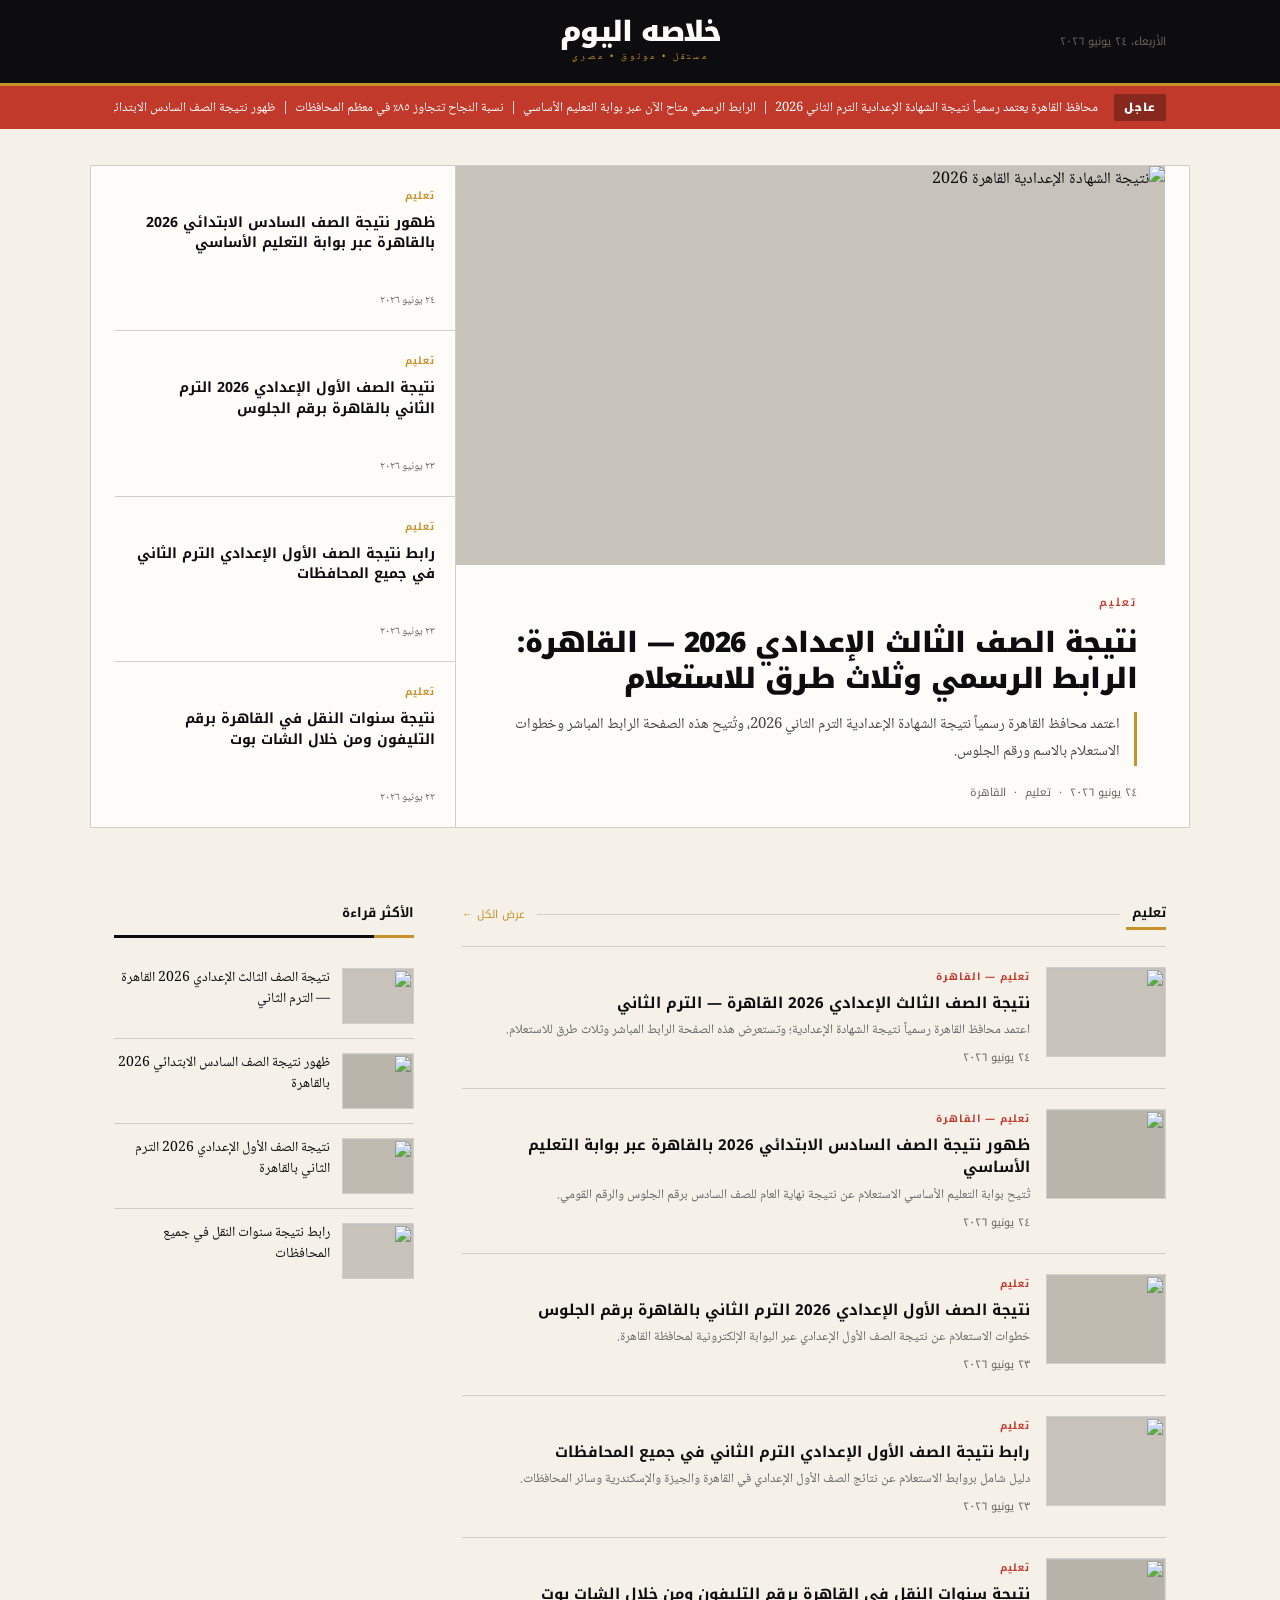
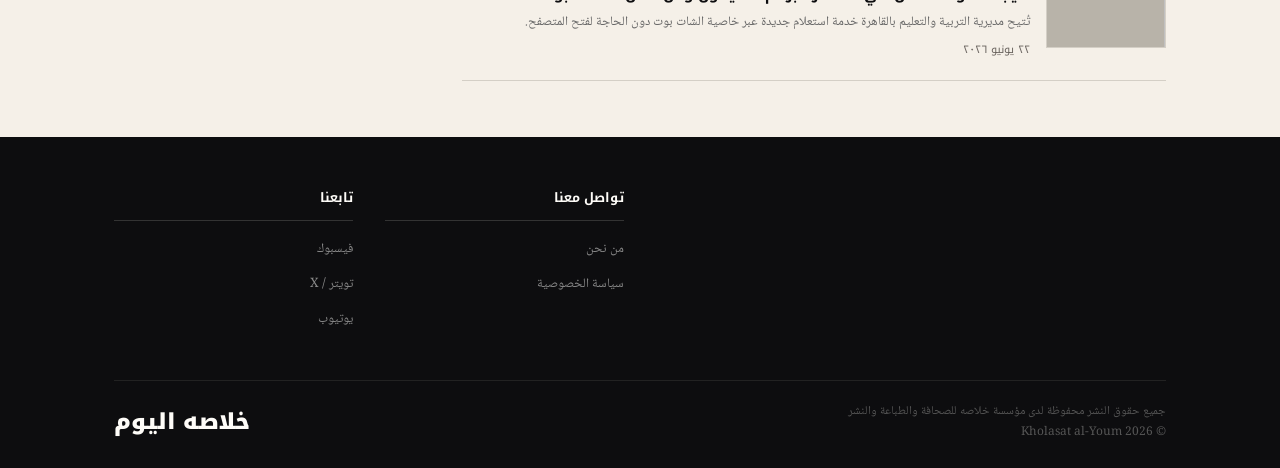
<file: index.html>
<!doctype html>
<html lang="ar" dir="rtl">
  <head>
    <meta charset="UTF-8" />
    <meta name="viewport" content="width=device-width, initial-scale=1.0" />
    <title>خلاصه اليوم — مستقل • موثوق • مصري</title>
    <link rel="preconnect" href="https://fonts.googleapis.com" />
    <link
      href="https://fonts.googleapis.com/css2?family=Noto+Naskh+Arabic:wght@400;500;600;700&family=Noto+Kufi+Arabic:wght@300;400;600;900&display=swap"
      rel="stylesheet"
    />
    <style>
      :root {
        --ink: #0d0d0f;
        --paper: #f5f0e8;
        --gold: #c8922a;
        --gold-light: #e8b84b;
        --red: #c0392b;
        --muted: #6b6560;
        --border: #d4cfc6;
        --white: #fefcf8;
        --ad-bg: #edeae3;
        --ad-border: #ccc9c0;
      }

      * {
        margin: 0;
        padding: 0;
        box-sizing: border-box;
      }

      body {
        font-family: "Noto Naskh Arabic", serif;
        background: var(--paper);
        color: var(--ink);
        overflow-x: hidden;
      }

      /* ── AD SLOTS ── */
      .ad-slot {
        position: relative;
        background: var(--ad-bg);
        border: 1px dashed var(--ad-border);
        display: flex;
        align-items: center;
        justify-content: center;
        overflow: hidden;
      }

      .ad-leaderboard-wrap {
        background: var(--white);
        border-bottom: 1px solid var(--border);
        padding: 10px 0;
        display: flex;
        justify-content: center;
      }
      .ad-leaderboard {
        width: 728px;
        height: 90px;
      }
      @media (max-width: 767px) {
        .ad-leaderboard {
          width: 320px;
          height: 50px;
        }
      }

      /* ── MASTHEAD ── */
      .masthead {
        background: var(--ink);
        border-bottom: 3px solid var(--gold);
      }
      .masthead-inner {
        max-width: 1100px;
        margin: 0 auto;
        display: grid;
        grid-template-columns: 1fr auto 1fr;
        align-items: center;
        padding: 18px 24px;
      }
      .masthead-date {
        font-family: "Noto Kufi Arabic", sans-serif;
        font-size: 11px;
        color: var(--muted);
      }
      .masthead-logo {
        text-align: center;
      }
      .masthead-logo h1 {
        font-family: "Noto Kufi Arabic", sans-serif;
        font-weight: 900;
        font-size: 28px;
        color: var(--white);
        letter-spacing: -1px;
        line-height: 1;
      }
      .masthead-logo .tagline {
        font-size: 9px;
        color: var(--gold);
        letter-spacing: 3px;
        margin-top: 3px;
      }
      .masthead-nav {
        display: flex;
        gap: 16px;
        justify-content: flex-end;
        align-items: center;
      }
      .masthead-nav a {
        color: #999;
        text-decoration: none;
        font-family: "Noto Kufi Arabic", sans-serif;
        font-size: 12px;
        transition: color 0.2s;
      }
      .masthead-nav a:hover {
        color: var(--gold);
      }

      /* ── SECTION NAV ── */
      .section-nav {
        background: var(--white);
        border-bottom: 1px solid var(--border);
        overflow-x: auto;
        scrollbar-width: none;
      }
      .section-nav::-webkit-scrollbar {
        display: none;
      }
      .section-nav ul {
        list-style: none;
        display: flex;
        max-width: 1100px;
        margin: 0 auto;
        padding: 0 24px;
      }
      .section-nav ul li a {
        display: block;
        padding: 14px 16px;
        font-family: "Noto Kufi Arabic", sans-serif;
        font-size: 13px;
        font-weight: 600;
        color: var(--ink);
        text-decoration: none;
        border-bottom: 3px solid transparent;
        white-space: nowrap;
        transition: all 0.2s;
      }
      .section-nav ul li a:hover,
      .section-nav ul li a.active {
        color: var(--gold);
        border-bottom-color: var(--gold);
      }

      /* ── TICKER ── */
      .ticker {
        background: var(--red);
        padding: 8px 0;
        overflow: hidden;
      }
      .ticker-inner {
        max-width: 1100px;
        margin: 0 auto;
        padding: 0 24px;
        display: flex;
        align-items: center;
        gap: 16px;
      }
      .ticker-label {
        font-family: "Noto Kufi Arabic", sans-serif;
        font-size: 11px;
        font-weight: 900;
        color: #fff;
        background: rgba(0, 0, 0, 0.3);
        padding: 3px 10px;
        border-radius: 2px;
        white-space: nowrap;
        letter-spacing: 1px;
        flex-shrink: 0;
      }
      .ticker-track {
        overflow: hidden;
        flex: 1;
      }
      .ticker-text {
        font-size: 13px;
        color: #fff;
        white-space: nowrap;
        display: inline-block;
        animation: ticker 32s linear infinite;
      }
      @keyframes ticker {
        0% {
          transform: translateX(-100%);
        }
        100% {
          transform: translateX(100vw);
        }
      }

      /* ══════════════════════════════════════
         HOMEPAGE HERO — big featured story
      ══════════════════════════════════════ */
      .hero-section {
        max-width: 1100px;
        margin: 36px auto 0;
        padding: 0 24px;
        display: grid;
        grid-template-columns: 1fr 340px;
        gap: 0;
        border: 1px solid var(--border);
        background: var(--white);
        animation: fadeUp 0.6s ease both;
      }

      @keyframes fadeUp {
        from {
          opacity: 0;
          transform: translateY(16px);
        }
        to {
          opacity: 1;
          transform: translateY(0);
        }
      }

      .hero-main {
        position: relative;
        overflow: hidden;
        border-left: 1px solid var(--border);
      }
      .hero-main-img {
        width: 100%;
        aspect-ratio: 16/9;
        object-fit: cover;
        display: block;
        background: #c8c3ba;
        transition: transform 0.4s ease;
      }
      .hero-main:hover .hero-main-img {
        transform: scale(1.02);
      }
      .hero-main-body {
        padding: 24px 28px;
      }
      .cat-label {
        font-family: "Noto Kufi Arabic", sans-serif;
        font-size: 11px;
        font-weight: 600;
        color: var(--red);
        letter-spacing: 2px;
        display: inline-flex;
        align-items: center;
        gap: 8px;
        margin-bottom: 12px;
      }
      .hero-main-body h2 {
        font-family: "Noto Kufi Arabic", sans-serif;
        font-size: 28px;
        font-weight: 900;
        line-height: 1.3;
        margin-bottom: 14px;
        letter-spacing: -0.5px;
        color: var(--ink);
      }
      .hero-main-body h2 a {
        text-decoration: none;
        color: inherit;
        transition: color 0.2s;
      }
      .hero-main-body h2 a:hover {
        color: var(--gold);
      }
      .hero-deck {
        font-size: 15px;
        line-height: 1.8;
        color: #444;
        border-right: 3px solid var(--gold);
        padding-right: 14px;
        margin-bottom: 16px;
      }
      .hero-meta {
        font-family: "Noto Kufi Arabic", sans-serif;
        font-size: 11px;
        color: var(--muted);
      }

      /* Hero sidebar — stacked smaller stories */
      .hero-sidebar {
        display: flex;
        flex-direction: column;
      }
      .hero-side-item {
        flex: 1;
        padding: 20px 20px;
        border-bottom: 1px solid var(--border);
        display: flex;
        flex-direction: column;
        gap: 8px;
        text-decoration: none;
        color: inherit;
        transition: background 0.2s;
      }
      .hero-side-item:last-child {
        border-bottom: none;
      }
      .hero-side-item:hover {
        background: var(--paper);
      }
      .hero-side-item .side-cat {
        font-family: "Noto Kufi Arabic", sans-serif;
        font-size: 10px;
        font-weight: 700;
        color: var(--gold);
        letter-spacing: 1px;
        text-transform: uppercase;
      }
      .hero-side-item h3 {
        font-family: "Noto Kufi Arabic", sans-serif;
        font-size: 14px;
        font-weight: 700;
        line-height: 1.45;
        color: var(--ink);
        transition: color 0.2s;
      }
      .hero-side-item:hover h3 {
        color: var(--gold);
      }
      .hero-side-item .side-date {
        font-size: 11px;
        color: var(--muted);
        margin-top: auto;
      }

      /* ── DIVIDER ── */
      .section-divider {
        max-width: 1100px;
        margin: 36px auto 20px;
        padding: 0 24px;
        display: flex;
        align-items: center;
        gap: 12px;
      }
      .section-divider h2 {
        font-family: "Noto Kufi Arabic", sans-serif;
        font-size: 13px;
        font-weight: 700;
        color: var(--ink);
        white-space: nowrap;
        padding-bottom: 2px;
        border-bottom: 3px solid var(--ink);
        position: relative;
      }
      .section-divider h2::after {
        content: "";
        position: absolute;
        bottom: -3px;
        right: 0;
        width: 40px;
        height: 3px;
        background: var(--gold);
      }
      .section-divider .divider-line {
        flex: 1;
        height: 1px;
        background: var(--border);
      }
      .section-divider a {
        font-family: "Noto Kufi Arabic", sans-serif;
        font-size: 11px;
        color: var(--gold);
        text-decoration: none;
        white-space: nowrap;
        transition: color 0.2s;
      }
      .section-divider a:hover {
        color: var(--gold-light);
      }

      /* ── CARD GRID ── */
      .card-grid {
        max-width: 1100px;
        margin: 0 auto;
        padding: 0 24px;
        display: grid;
        grid-template-columns: repeat(4, 1fr);
        gap: 1px;
        background: var(--border);
        border: 1px solid var(--border);
        animation: fadeUp 0.6s 0.15s ease both;
      }
      .card {
        background: var(--white);
        padding: 20px;
        display: flex;
        flex-direction: column;
        gap: 10px;
        text-decoration: none;
        color: inherit;
        transition: background 0.2s;
      }
      .card:hover {
        background: var(--paper);
      }
      .card-img {
        width: 100%;
        aspect-ratio: 16/9;
        object-fit: cover;
        display: block;
        background: #c8c3ba;
        border: 1px solid var(--border);
        transition: transform 0.3s;
        overflow: hidden;
      }
      .card:hover .card-img {
        transform: scale(1.03);
      }
      .card-img-wrap {
        overflow: hidden;
      }
      .card-cat {
        font-family: "Noto Kufi Arabic", sans-serif;
        font-size: 10px;
        font-weight: 700;
        color: var(--red);
        letter-spacing: 1px;
      }
      .card h3 {
        font-family: "Noto Kufi Arabic", sans-serif;
        font-size: 14px;
        font-weight: 700;
        line-height: 1.5;
        color: var(--ink);
        transition: color 0.2s;
        flex: 1;
      }
      .card:hover h3 {
        color: var(--gold);
      }
      .card-date {
        font-size: 11px;
        color: var(--muted);
        font-family: "Noto Kufi Arabic", sans-serif;
        margin-top: auto;
      }

      /* ── 2-col layout section (article + sidebar) ── */
      .home-body {
        max-width: 1100px;
        margin: 0 auto;
        padding: 36px 24px;
        display: grid;
        grid-template-columns: 1fr 300px;
        gap: 48px;
      }

      /* ── LIST ARTICLES ── */
      .article-list {
        display: flex;
        flex-direction: column;
        gap: 0;
      }
      .list-item {
        display: grid;
        grid-template-columns: 120px 1fr;
        gap: 16px;
        padding: 20px 0;
        border-bottom: 1px solid var(--border);
        text-decoration: none;
        color: inherit;
        transition: background 0.15s;
      }
      .list-item:first-child {
        border-top: 1px solid var(--border);
      }
      .list-item:hover {
        background: rgba(200, 146, 42, 0.04);
      }
      .list-thumb {
        width: 120px;
        height: 90px;
        object-fit: cover;
        display: block;
        background: #c8c3ba;
        border: 1px solid var(--border);
        flex-shrink: 0;
      }
      .list-body {
        display: flex;
        flex-direction: column;
        gap: 6px;
      }
      .list-cat {
        font-family: "Noto Kufi Arabic", sans-serif;
        font-size: 10px;
        font-weight: 700;
        color: var(--red);
        letter-spacing: 1px;
      }
      .list-body h3 {
        font-family: "Noto Kufi Arabic", sans-serif;
        font-size: 15px;
        font-weight: 700;
        line-height: 1.5;
        color: var(--ink);
        transition: color 0.2s;
      }
      .list-item:hover .list-body h3 {
        color: var(--gold);
      }
      .list-body p {
        font-size: 13px;
        line-height: 1.6;
        color: #666;
      }
      .list-date {
        font-size: 11px;
        color: var(--muted);
        font-family: "Noto Kufi Arabic", sans-serif;
        margin-top: auto;
      }

      /* ── SIDEBAR ── */
      .sidebar-block {
        margin-bottom: 36px;
      }
      .sidebar-title {
        font-family: "Noto Kufi Arabic", sans-serif;
        font-size: 13px;
        font-weight: 700;
        padding-bottom: 10px;
        border-bottom: 3px solid var(--ink);
        margin-bottom: 16px;
        position: relative;
      }
      .sidebar-title::after {
        content: "";
        position: absolute;
        bottom: -3px;
        right: 0;
        width: 40px;
        height: 3px;
        background: var(--gold);
      }
      .related-item {
        display: flex;
        gap: 12px;
        padding: 14px 0;
        border-bottom: 1px solid var(--border);
        text-decoration: none;
        color: inherit;
      }
      .related-item:last-child {
        border-bottom: none;
      }
      .thumb {
        width: 72px;
        height: 56px;
        object-fit: cover;
        flex-shrink: 0;
        background: #ddd;
        border: 1px solid var(--border);
      }
      .related-item .title {
        font-size: 14px;
        line-height: 1.5;
        color: var(--ink);
        transition: color 0.2s;
      }
      .related-item:hover .title {
        color: var(--gold);
      }

      /* TOPIC PILLS */
      .topic-pills {
        display: flex;
        flex-wrap: wrap;
        gap: 8px;
      }
      .pill {
        padding: 6px 14px;
        border: 1px solid var(--border);
        font-size: 12px;
        font-family: "Noto Kufi Arabic", sans-serif;
        color: var(--muted);
        text-decoration: none;
        transition: all 0.2s;
        background: var(--white);
      }
      .pill:hover {
        background: var(--gold);
        color: white;
        border-color: var(--gold);
      }

      /* ── AD SIDEBAR ── */
      .ad-sidebar {
        width: 300px;
        height: 250px;
      }

      /* ── FOOTER ── */
      footer {
        background: var(--ink);
        color: #999;
        padding: 48px 0 24px;
        margin-top: 20px;
      }
      .footer-inner {
        max-width: 1100px;
        margin: 0 auto;
        padding: 0 24px;
      }
      .footer-grid {
        display: grid;
        grid-template-columns: repeat(4, 1fr);
        gap: 32px;
        margin-bottom: 40px;
      }
      .footer-col h4 {
        font-family: "Noto Kufi Arabic", sans-serif;
        font-size: 13px;
        font-weight: 700;
        color: var(--white);
        margin-bottom: 14px;
        padding-bottom: 10px;
        border-bottom: 1px solid #333;
      }
      .footer-col ul {
        list-style: none;
      }
      .footer-col ul li {
        margin-bottom: 8px;
      }
      .footer-col ul li a {
        font-size: 13px;
        color: #888;
        text-decoration: none;
        transition: color 0.2s;
      }
      .footer-col ul li a:hover {
        color: var(--gold);
      }
      .footer-bottom {
        border-top: 1px solid #222;
        padding-top: 20px;
        display: flex;
        justify-content: space-between;
        align-items: center;
        flex-wrap: wrap;
        gap: 12px;
      }
      .footer-bottom p {
        font-size: 12px;
        color: #555;
        line-height: 1.8;
      }
      .footer-logo {
        font-family: "Noto Kufi Arabic", sans-serif;
        font-size: 22px;
        font-weight: 900;
        color: var(--white);
      }

      /* ── STICKY MOBILE AD ── */
      .ad-sticky-mobile {
        display: none;
        position: fixed;
        bottom: 0;
        left: 0;
        right: 0;
        z-index: 999;
        background: var(--white);
        border-top: 2px solid var(--gold);
        padding: 4px 0;
        justify-content: center;
        box-shadow: 0 -4px 12px rgba(0, 0, 0, 0.1);
      }
      .close-sticky {
        position: absolute;
        top: 4px;
        left: 8px;
        font-size: 16px;
        color: var(--muted);
        cursor: pointer;
        background: none;
        border: none;
        padding: 2px 6px;
      }
      @media (max-width: 767px) {
        .ad-sticky-mobile {
          display: flex;
        }
        body {
          padding-bottom: 60px;
        }
      }

      /* ── RESPONSIVE ── */
      @media (max-width: 900px) {
        .hero-section {
          grid-template-columns: 1fr;
        }
        .hero-main {
          border-left: none;
          border-bottom: 1px solid var(--border);
        }
        .hero-sidebar {
          flex-direction: row;
          flex-wrap: wrap;
        }
        .hero-side-item {
          flex: 1 1 45%;
          border-left: 1px solid var(--border);
        }
        .card-grid {
          grid-template-columns: repeat(2, 1fr);
        }
        .home-body {
          grid-template-columns: 1fr;
          gap: 32px;
        }
        .footer-grid {
          grid-template-columns: 1fr 1fr;
        }
        .masthead-inner {
          grid-template-columns: 1fr;
          text-align: center;
          gap: 8px;
        }
        .masthead-nav {
          justify-content: center;
        }
        .masthead-date {
          display: none;
        }
      }
      @media (max-width: 480px) {
        .card-grid {
          grid-template-columns: 1fr;
        }
        .hero-sidebar {
          flex-direction: column;
        }
        .hero-side-item {
          border-left: none;
        }
        .footer-grid {
          grid-template-columns: 1fr;
        }
        .hero-main-body h2 {
          font-size: 22px;
        }
        .list-item {
          grid-template-columns: 90px 1fr;
        }
        .list-thumb {
          width: 90px;
          height: 70px;
        }
      }
    </style>
  </head>
  <body>
    <!-- AD LEADERBOARD -->

    <!-- MASTHEAD -->
    <header class="masthead">
      <div class="masthead-inner">
        <div class="masthead-date">الأربعاء، ٢٤ يونيو ٢٠٢٦</div>
        <div class="masthead-logo">
          <h1>خلاصه اليوم</h1>
          <div class="tagline">مستقل • موثوق • مصري</div>
        </div>
      </div>
    </header>

    <!-- SECTION NAV -->

    <!-- TICKER -->
    <div class="ticker">
      <div class="ticker-inner">
        <span class="ticker-label">عاجل</span>
        <div class="ticker-track">
          <span class="ticker-text">
            محافظ القاهرة يعتمد رسمياً نتيجة الشهادة الإعدادية الترم الثاني 2026
            &nbsp;|&nbsp; الرابط الرسمي متاح الآن عبر بوابة التعليم الأساسي
            &nbsp;|&nbsp; نسبة النجاح تتجاوز ٨٥٪ في معظم المحافظات &nbsp;|&nbsp;
            ظهور نتيجة الصف السادس الابتدائي بمحافظة القاهرة &nbsp;|&nbsp; وزير
            التعليم يُعلن موعد العام الدراسي الجديد 2026–2027
          </span>
        </div>
      </div>
    </div>

    <!-- ══ HERO ══ -->
    <div class="hero-section">
      <!-- Main featured story -->
      <div class="hero-main">
        <div style="overflow: hidden">
          <img
            class="hero-main-img"
            src=""
            alt="نتيجة الشهادة الإعدادية القاهرة 2026"
            onerror="
              this.style.background = '#c8c3ba';
              this.removeAttribute('src');
            "
          />
        </div>
        <div class="hero-main-body">
          <div class="cat-label">تعليم</div>
          <h2>
            <a href="9th grade.html"
              >نتيجة الصف الثالث الإعدادي 2026 — القاهرة: الرابط الرسمي وثلاث
              طرق للاستعلام</a
            >
          </h2>
          <p class="hero-deck">
            اعتمد محافظ القاهرة رسمياً نتيجة الشهادة الإعدادية الترم الثاني
            2026، وتُتيح هذه الصفحة الرابط المباشر وخطوات الاستعلام بالاسم ورقم
            الجلوس.
          </p>
          <div class="hero-meta">
            ٢٤ يونيو ٢٠٢٦ &nbsp;·&nbsp; تعليم &nbsp;·&nbsp; القاهرة
          </div>
        </div>
      </div>

      <!-- Side stories -->
      <div class="hero-sidebar">
        <a class="hero-side-item" href="6th Grade.html">
          <span class="side-cat">تعليم</span>
          <h3>
            ظهور نتيجة الصف السادس الابتدائي 2026 بالقاهرة عبر بوابة التعليم
            الأساسي
          </h3>
          <span class="side-date">٢٤ يونيو ٢٠٢٦</span>
        </a>
        <a class="hero-side-item" href="7th Grade .html">
          <span class="side-cat">تعليم</span>
          <h3>
            نتيجة الصف الأول الإعدادي 2026 الترم الثاني بالقاهرة برقم الجلوس
          </h3>
          <span class="side-date">٢٣ يونيو ٢٠٢٦</span>
        </a>
        <a class="hero-side-item" href="7th Grade .html">
          <span class="side-cat">تعليم</span>
          <h3>رابط نتيجة الصف الأول الإعدادي الترم الثاني في جميع المحافظات</h3>
          <span class="side-date">٢٣ يونيو ٢٠٢٦</span>
        </a>
        <a class="hero-side-item" href="different stages.html">
          <span class="side-cat">تعليم</span>
          <h3>نتيجة سنوات النقل في القاهرة برقم التليفون ومن خلال الشات بوت</h3>
          <span class="side-date">٢٢ يونيو ٢٠٢٦</span>
        </a>
      </div>
    </div>

    <!-- ══ LATEST NEWS CARDS ══ -->

    <!-- ══ MAIN BODY (Articles + Sidebar) ══ -->
    <div class="home-body">
      <!-- Article list -->
      <main>
        <div class="section-divider" style="padding: 0; margin-bottom: 16px">
          <h2>تعليم</h2>
          <div class="divider-line"></div>
          <a href="#">عرض الكل ←</a>
        </div>

        <div class="article-list">
          <a class="list-item" href="9th grade.html">
            <img
              class="list-thumb"
              src=""
              alt=""
              onerror="
                this.style.background = '#c8c3ba';
                this.removeAttribute('src');
              "
            />
            <div class="list-body">
              <span class="list-cat">تعليم — القاهرة</span>
              <h3>نتيجة الصف الثالث الإعدادي 2026 القاهرة — الترم الثاني</h3>
              <p>
                اعتمد محافظ القاهرة رسمياً نتيجة الشهادة الإعدادية؛ وتستعرض هذه
                الصفحة الرابط المباشر وثلاث طرق للاستعلام.
              </p>
              <span class="list-date">٢٤ يونيو ٢٠٢٦</span>
            </div>
          </a>

          <a class="list-item" href="6th Grade.html">
            <img
              class="list-thumb"
              src=""
              alt=""
              onerror="
                this.style.background = '#bab5ab';
                this.removeAttribute('src');
              "
            />
            <div class="list-body">
              <span class="list-cat">تعليم — القاهرة</span>
              <h3>
                ظهور نتيجة الصف السادس الابتدائي 2026 بالقاهرة عبر بوابة التعليم
                الأساسي
              </h3>
              <p>
                تُتيح بوابة التعليم الأساسي الاستعلام عن نتيجة نهاية العام للصف
                السادس برقم الجلوس والرقم القومي.
              </p>
              <span class="list-date">٢٤ يونيو ٢٠٢٦</span>
            </div>
          </a>

          <a class="list-item" href="7th Grade .html">
            <img
              class="list-thumb"
              src=""
              alt=""
              onerror="
                this.style.background = '#c0bbb1';
                this.removeAttribute('src');
              "
            />
            <div class="list-body">
              <span class="list-cat">تعليم</span>
              <h3>
                نتيجة الصف الأول الإعدادي 2026 الترم الثاني بالقاهرة برقم الجلوس
              </h3>
              <p>
                خطوات الاستعلام عن نتيجة الصف الأول الإعدادي عبر البوابة
                الإلكترونية لمحافظة القاهرة.
              </p>
              <span class="list-date">٢٣ يونيو ٢٠٢٦</span>
            </div>
          </a>

          <a class="list-item" href="#">
            <img
              class="list-thumb"
              src=""
              alt=""
              onerror="
                this.style.background = '#c8c3ba';
                this.removeAttribute('src');
              "
            />
            <div class="list-body">
              <span class="list-cat">تعليم</span>
              <h3>
                رابط نتيجة الصف الأول الإعدادي الترم الثاني في جميع المحافظات
              </h3>
              <p>
                دليل شامل بروابط الاستعلام عن نتائج الصف الأول الإعدادي في
                القاهرة والجيزة والإسكندرية وسائر المحافظات.
              </p>
              <span class="list-date">٢٣ يونيو ٢٠٢٦</span>
            </div>
          </a>

          <a class="list-item" href="different stages.html">
            <img
              class="list-thumb"
              src=""
              alt=""
              onerror="
                this.style.background = '#b8b3a9';
                this.removeAttribute('src');
              "
            />
            <div class="list-body">
              <span class="list-cat">تعليم</span>
              <h3>
                نتيجة سنوات النقل في القاهرة برقم التليفون ومن خلال الشات بوت
              </h3>
              <p>
                تُتيح مديرية التربية والتعليم بالقاهرة خدمة استعلام جديدة عبر
                خاصية الشات بوت دون الحاجة لفتح المتصفح.
              </p>
              <span class="list-date">٢٢ يونيو ٢٠٢٦</span>
            </div>
          </a>
        </div>
      </main>

      <!-- Sidebar -->
      <aside>
        <!-- Ad 300x250 -->
        <div
          class="sidebar-block"
          style="display: flex; justify-content: center"
        ></div>

        <!-- Most read -->
        <div class="sidebar-block">
          <h3 class="sidebar-title">الأكثر قراءة</h3>
          <a class="related-item" href="9th grade.html">
            <img
              class="thumb"
              src=""
              alt=""
              onerror="
                this.style.background = '#c8c3ba';
                this.removeAttribute('src');
              "
            />
            <span class="title"
              >نتيجة الصف الثالث الإعدادي 2026 القاهرة — الترم الثاني</span
            >
          </a>
          <a class="related-item" href="6th Grade.html">
            <img
              class="thumb"
              src=""
              alt=""
              onerror="
                this.style.background = '#bab5ab';
                this.removeAttribute('src');
              "
            />
            <span class="title"
              >ظهور نتيجة الصف السادس الابتدائي 2026 بالقاهرة</span
            >
          </a>
          <a class="related-item" href="7th Grade .html">
            <img
              class="thumb"
              src=""
              alt=""
              onerror="
                this.style.background = '#c0bbb1';
                this.removeAttribute('src');
              "
            />
            <span class="title"
              >نتيجة الصف الأول الإعدادي 2026 الترم الثاني بالقاهرة</span
            >
          </a>
          <a class="related-item" href="different stages.html">
            <img
              class="thumb"
              src=""
              alt=""
              onerror="
                this.style.background = '#c8c3ba';
                this.removeAttribute('src');
              "
            />
            <span class="title">رابط نتيجة سنوات النقل في جميع المحافظات</span>
          </a>
        </div>

        <!-- Topics -->
        <div class="sidebar-block"></div>
      </aside>
    </div>

    <!-- FOOTER -->
    <footer>
      <div class="footer-inner">
        <div class="footer-grid">
          <div class="footer-col"></div>
          <div class="footer-col"></div>
          <div class="footer-col">
            <h4>تواصل معنا</h4>
            <ul>
              <li><a href="#">من نحن</a></li>
              <li><a href="#">سياسة الخصوصية</a></li>
            </ul>
          </div>
          <div class="footer-col">
            <h4>تابعنا</h4>
            <ul>
              <li><a href="#">فيسبوك</a></li>
              <li><a href="#">تويتر / X</a></li>
              <li><a href="#">يوتيوب</a></li>
            </ul>
          </div>
        </div>
        <div class="footer-bottom">
          <p>
            جميع حقوق النشر محفوظة لدى مؤسسة خلاصه للصحافة والطباعة والنشر<br />
            © 2026 Kholasat al-Youm
          </p>
          <div class="footer-logo">خلاصه اليوم</div>
        </div>
      </div>
    </footer>

    <!-- STICKY MOBILE AD -->
    <div class="ad-sticky-mobile" id="stickyAd">
      <button
        class="close-sticky"
        onclick="document.getElementById('stickyAd').style.display = 'none'"
        title="إغلاق"
      >
        ✕
      </button>
    </div>
  </body>
</html>
</file>
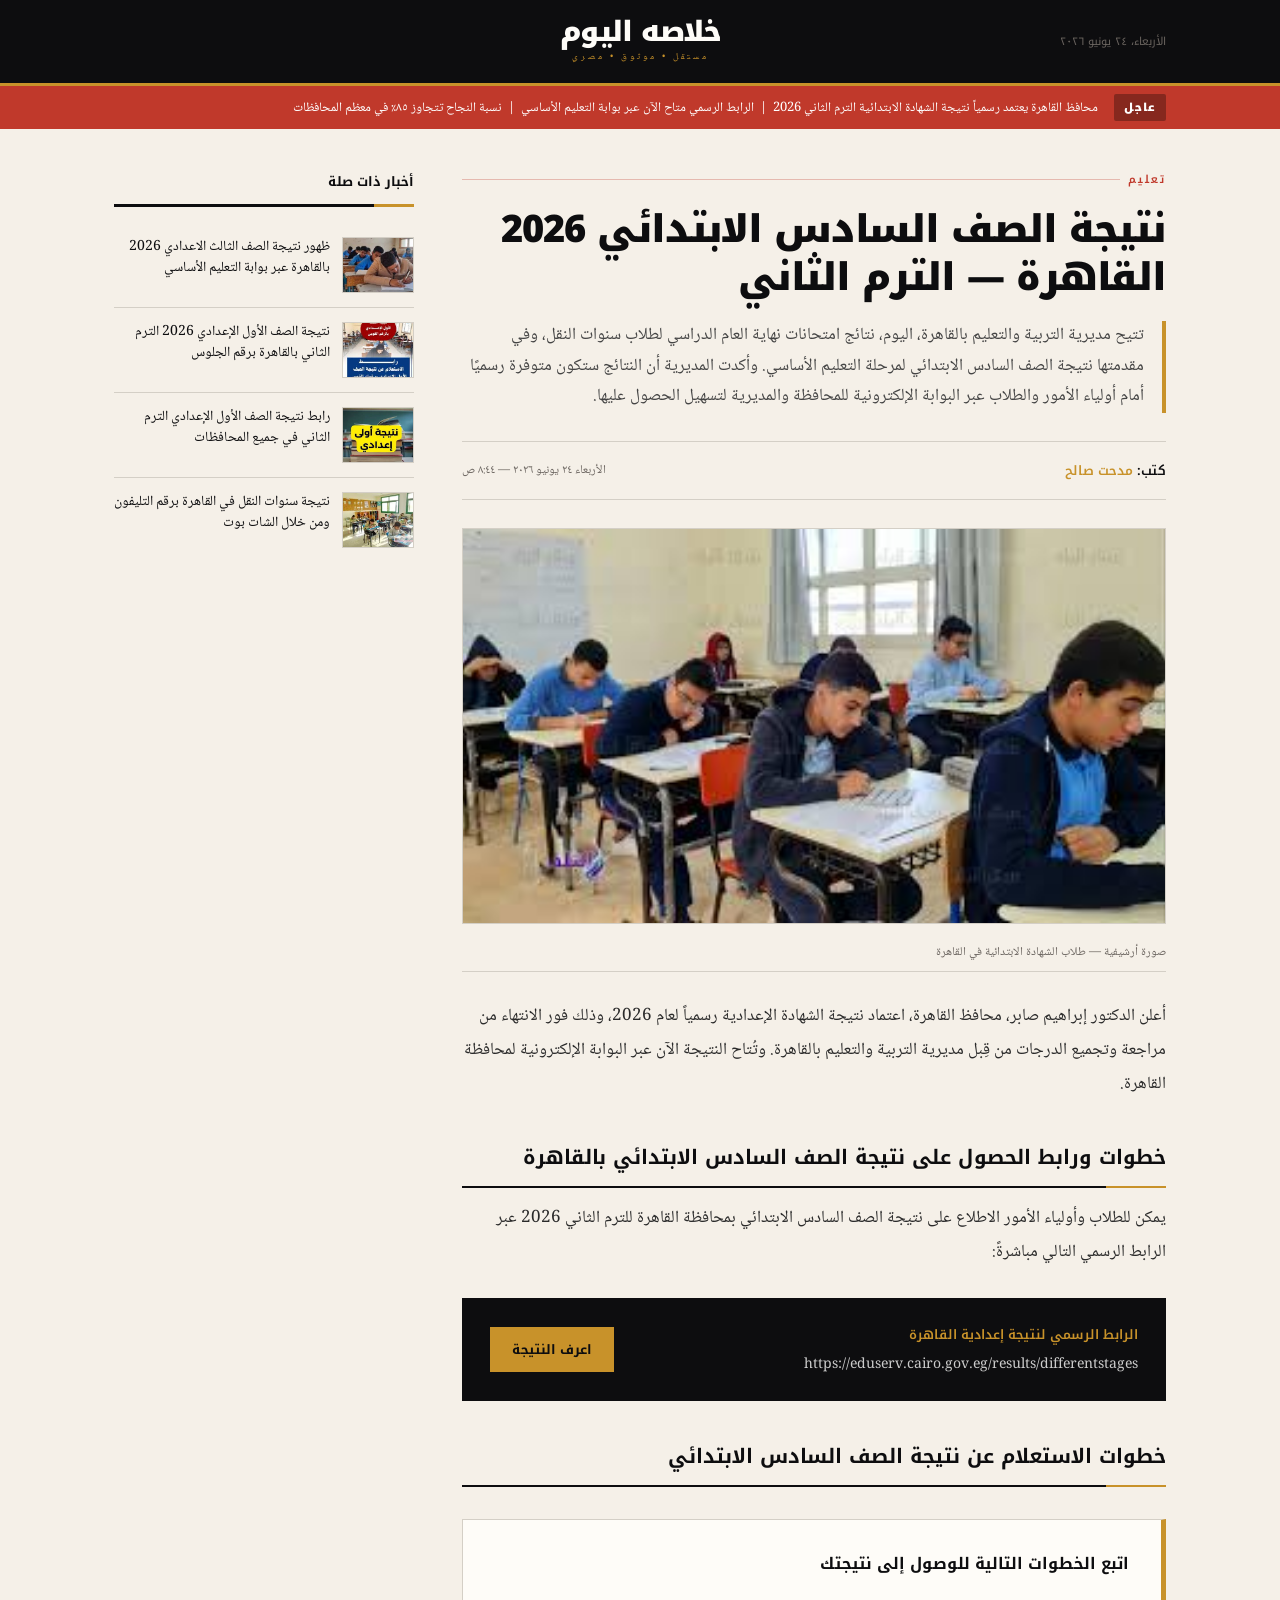
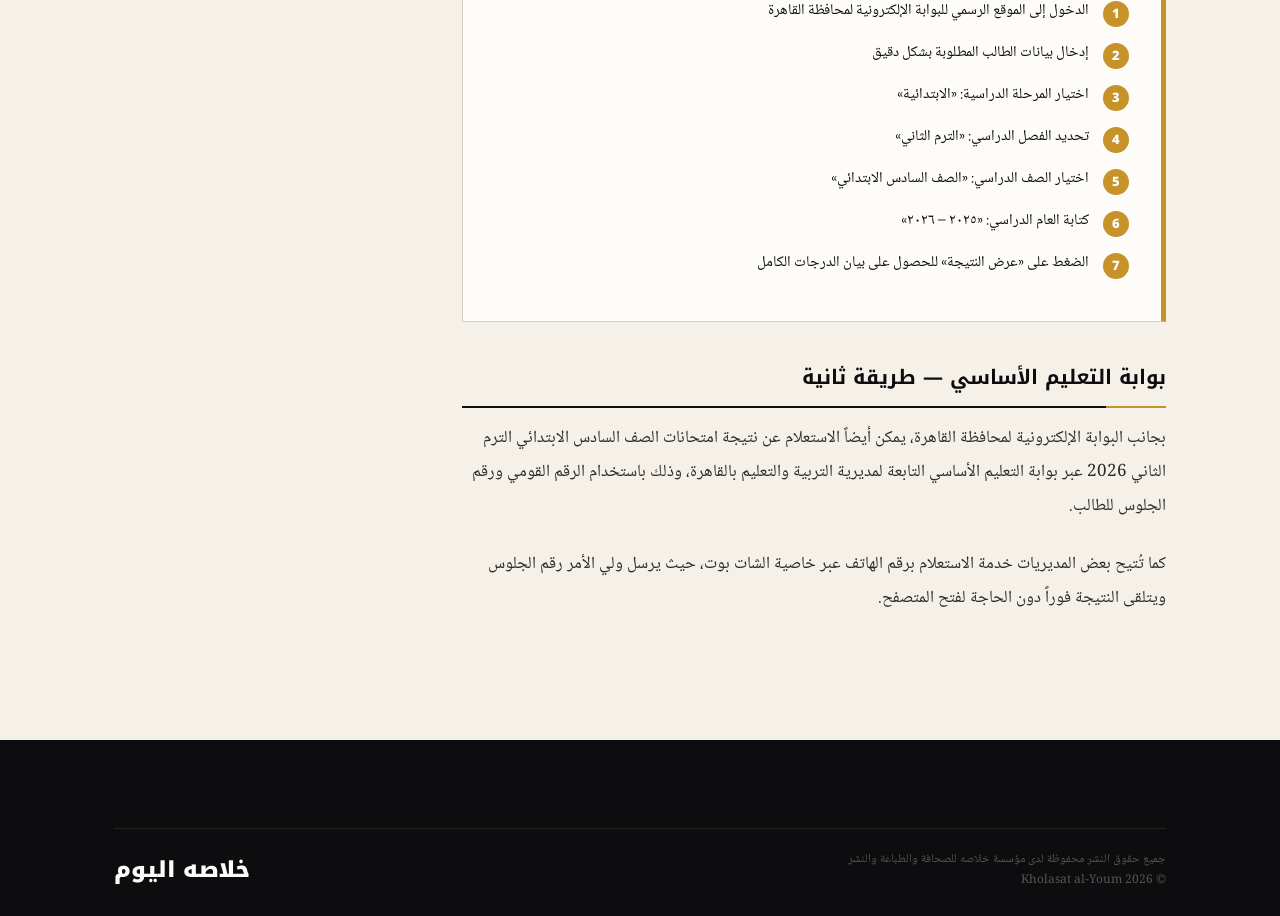
<file: 6th Grade.html>
<!doctype html>
<html lang="ar" dir="rtl">
  <head>
    <script
      async
      src="https://pagead2.googlesyndication.com/pagead/js/adsbygoogle.js?client=ca-pub-8071805834420887"
      crossorigin="anonymous"
    ></script>
    <link rel="stylesheet" href="style.css" />
    <meta charset="UTF-8" />
    <meta name="viewport" content="width=device-width, initial-scale=1.0" />
    <title>نتيجة الصف السادس الابتدائي 2026 القاهرة</title>
    <link rel="preconnect" href="https://fonts.googleapis.com" />
    <link
      href="https://fonts.googleapis.com/css2?family=Noto+Naskh+Arabic:wght@400;500;600;700&family=Noto+Kufi+Arabic:wght@300;400;600;900&display=swap"
      rel="stylesheet"
    />
    <!--
  ══════════════════════════════════════════
  AdSense script — uncomment when going live
  ══════════════════════════════════════════
  <script async src="https://pagead2.googlesyndication.com/pagead/js/adsbygoogle.js?client=ca-pub-XXXXXXXXXX" crossorigin="anonymous"></script>
-->
  </head>
  <body>
    <!-- ═══════════════════════════════════════════
     AD ZONE 1 — LEADERBOARD (above the fold)
     AdSense: 728×90 desktop / 320×50 mobile
     Replace .ad-placeholder div with <ins> tag
════════════════════════════════════════════ -->

    <!-- MASTHEAD -->
    <header class="masthead">
      <div class="masthead-inner">
        <div class="masthead-date">الأربعاء، ٢٤ يونيو ٢٠٢٦</div>
        <div class="masthead-logo">
          <a href="index.html" style="text-decoration: none"
            ><h1>خلاصه اليوم</h1></a
          >
          <div class="tagline">مستقل • موثوق • مصري</div>
        </div>
      </div>
    </header>

    <!-- TICKER -->
    <div class="ticker">
      <div class="ticker-inner">
        <span class="ticker-label">عاجل</span>
        <span class="ticker-text"
          >محافظ القاهرة يعتمد رسمياً نتيجة الشهادة الابتدائية الترم الثاني 2026
          &nbsp;|&nbsp; الرابط الرسمي متاح الآن عبر بوابة التعليم الأساسي
          &nbsp;|&nbsp; نسبة النجاح تتجاوز ٨٥٪ في معظم المحافظات</span
        >
      </div>
    </div>

    <!-- PAGE GRID -->
    <div class="page">
      <!-- ARTICLE -->
      <article class="article">
        <div class="article-section">تعليم</div>

        <h1 class="article-headline">
          نتيجة الصف السادس الابتدائي 2026<br />القاهرة — الترم الثاني
        </h1>

        <p class="article-deck">
          ​تتيح مديرية التربية والتعليم بالقاهرة، اليوم، نتائج امتحانات نهاية
          العام الدراسي لطلاب سنوات النقل، وفي مقدمتها نتيجة الصف السادس
          الابتدائي لمرحلة التعليم الأساسي. وأكدت المديرية أن النتائج ستكون
          متوفرة رسميًا أمام أولياء الأمور والطلاب عبر البوابة الإلكترونية
          للمحافظة والمديرية لتسهيل الحصول عليها.
        </p>

        <div class="article-meta">
          <div class="author">كتب: <span>مدحت صالح</span></div>
          <div class="date">الأربعاء ٢٤ يونيو ٢٠٢٦ — ٨:٤٤ ص</div>
        </div>

        <img
          class="hero-img"
          src="download.jfif"
          alt="نتيجة الصف السادس الابتدائي في القاهرة"
          onerror="
            this.style.background = '#c8c3ba';
            this.removeAttribute('src');
          "
        />
        <p class="img-caption">
          صورة أرشيفية — طلاب الشهادة الابتدائية في القاهرة
        </p>

        <p class="body-text">
          أعلن الدكتور إبراهيم صابر، محافظ القاهرة، اعتماد نتيجة الشهادة
          الإعدادية رسمياً لعام 2026، وذلك فور الانتهاء من مراجعة وتجميع الدرجات
          من قِبل مديرية التربية والتعليم بالقاهرة. وتُتاح النتيجة الآن عبر
          البوابة الإلكترونية لمحافظة القاهرة.
        </p>

        <h2 class="body-h2">
          ​خطوات ورابط الحصول على نتيجة الصف السادس الابتدائي بالقاهرة
        </h2>

        <p class="body-text">
          يمكن للطلاب وأولياء الأمور الاطلاع على نتيجة الصف السادس الابتدائي
          بمحافظة القاهرة للترم الثاني 2026 عبر الرابط الرسمي التالي مباشرةً:
        </p>

        <div class="link-box">
          <div>
            <div class="link-label">الرابط الرسمي لنتيجة إعدادية القاهرة</div>
            <div class="link-url">
              https://eduserv.cairo.gov.eg/results/differentstages
            </div>
          </div>
          <a
            class="link-btn"
            href="https://eduserv.cairo.gov.eg/results/differentstages"
            target="_blank"
            >اعرف النتيجة</a
          >
        </div>

        <!-- ═══════════════════════════════════════════
         AD ZONE 2 — IN-ARTICLE (mid content)
         AdSense: Responsive / auto
    ════════════════════════════════════════════ -->

        <h2 class="body-h2">خطوات الاستعلام عن نتيجة الصف السادس الابتدائي</h2>

        <div class="steps-box">
          <h3>اتبع الخطوات التالية للوصول إلى نتيجتك</h3>
          <ol>
            <li>
              الدخول إلى الموقع الرسمي للبوابة الإلكترونية لمحافظة القاهرة
            </li>
            <li>إدخال بيانات الطالب المطلوبة بشكل دقيق</li>
            <li>اختيار المرحلة الدراسية: «الابتدائية»</li>
            <li>تحديد الفصل الدراسي: «الترم الثاني»</li>
            <li>اختيار الصف الدراسي: «الصف السادس الابتدائي»</li>
            <li>كتابة العام الدراسي: «٢٠٢٥ – ٢٠٢٦»</li>
            <li>الضغط على «عرض النتيجة» للحصول على بيان الدرجات الكامل</li>
          </ol>
        </div>

        <h2 class="body-h2">بوابة التعليم الأساسي — طريقة ثانية</h2>

        <p class="body-text">
          بجانب البوابة الإلكترونية لمحافظة القاهرة، يمكن أيضاً الاستعلام عن
          نتيجة امتحانات الصف السادس الابتدائي الترم الثاني 2026 عبر بوابة
          التعليم الأساسي التابعة لمديرية التربية والتعليم بالقاهرة، وذلك
          باستخدام الرقم القومي ورقم الجلوس للطالب.
        </p>

        <p class="body-text">
          كما تُتيح بعض المديريات خدمة الاستعلام برقم الهاتف عبر خاصية الشات
          بوت، حيث يرسل ولي الأمر رقم الجلوس ويتلقى النتيجة فوراً دون الحاجة
          لفتح المتصفح.
        </p>

        <!-- ═══════════════════════════════════════════
         AD ZONE 3 — BELOW ARTICLE  970×90 / 320×50
    ════════════════════════════════════════════ -->
      </article>

      <!-- SIDEBAR -->
      <aside class="sidebar">
        <!-- ═══════════════════════════════════════════
         AD ZONE 4 — SIDEBAR  300×250
    ════════════════════════════════════════════ -->

        <div class="sidebar-block">
          <h3 class="sidebar-title">أخبار ذات صلة</h3>

          <a class="related-item" href="9th grade.html">
            <img
              class="thumb"
              src="download (1).jfif"
              alt=""
              onerror="
                this.style.background = '#c8c3ba';
                this.removeAttribute('src');
              "
            />
            <span class="title"
              >ظهور نتيجة الصف الثالث الاعدادي 2026 بالقاهرة عبر بوابة التعليم
              الأساسي</span
            >
          </a>

          <a class="related-item" href="7th Grade .html">
            <img
              class="thumb"
              src="download (3).jfif"
              alt=""
              onerror="
                this.style.background = '#c8c3ba';
                this.removeAttribute('src');
              "
            />
            <span class="title"
              >نتيجة الصف الأول الإعدادي 2026 الترم الثاني بالقاهرة برقم
              الجلوس</span
            >
          </a>

          <a class="related-item" href="7th Grade .html">
            <img
              class="thumb"
              src="download (2).jfif"
              alt=""
              onerror="
                this.style.background = '#c8c3ba';
                this.removeAttribute('src');
              "
            />
            <span class="title"
              >رابط نتيجة الصف الأول الإعدادي الترم الثاني في جميع
              المحافظات</span
            >
          </a>

          <a class="related-item" href="different stages.html">
            <img
              class="thumb"
              src="download (4).jfif"
              alt=""
              onerror="
                this.style.background = '#c8c3ba';
                this.removeAttribute('src');
              "
            />
            <span class="title"
              >نتيجة سنوات النقل في القاهرة برقم التليفون ومن خلال الشات
              بوت</span
            >
          </a>
        </div>
      </aside>
    </div>

    <!-- FOOTER -->
    <footer>
      <div class="footer-inner">
        <div class="footer-grid">
          <div class="footer-col"></div>
          <div class="footer-col"></div>
          <div class="footer-col"></div>
          <div class="footer-col"></div>
        </div>

        <div class="footer-bottom">
          <p>
            جميع حقوق النشر محفوظة لدى مؤسسة خلاصه للصحافة والطباعة والنشر<br />©
            2026 Kholasat al-Youm
          </p>
          <div class="footer-logo">خلاصه اليوم</div>
        </div>
      </div>
    </footer>

    <!-- ═══════════════════════════════════════════
     AD ZONE 5 — STICKY MOBILE BANNER  320×50
     Visible only on screens ≤ 767px
════════════════════════════════════════════ -->
    <div class="ad-sticky-mobile" id="stickyAd">
      <button
        class="close-sticky"
        onclick="document.getElementById('stickyAd').style.display = 'none'"
        title="إغلاق"
      >
        ✕
      </button>
      <div class="ad-slot">
        <!-- REPLACE WITH:
    <ins class="adsbygoogle"
         style="display:inline-block;width:320px;height:50px"
         data-ad-client="ca-pub-XXXXXXXXXX"
         data-ad-slot="XXXXXXXXXX"></ins>
    <script>(adsbygoogle = window.adsbygoogle || []).push({});</script>
    -->
        <div class="ad-placeholder">
          <span class="ad-size" style="font-size: 10px"
            >320×50 — Sticky Mobile Banner</span
          >
        </div>
      </div>
    </div>
  </body>
</html>
</file>
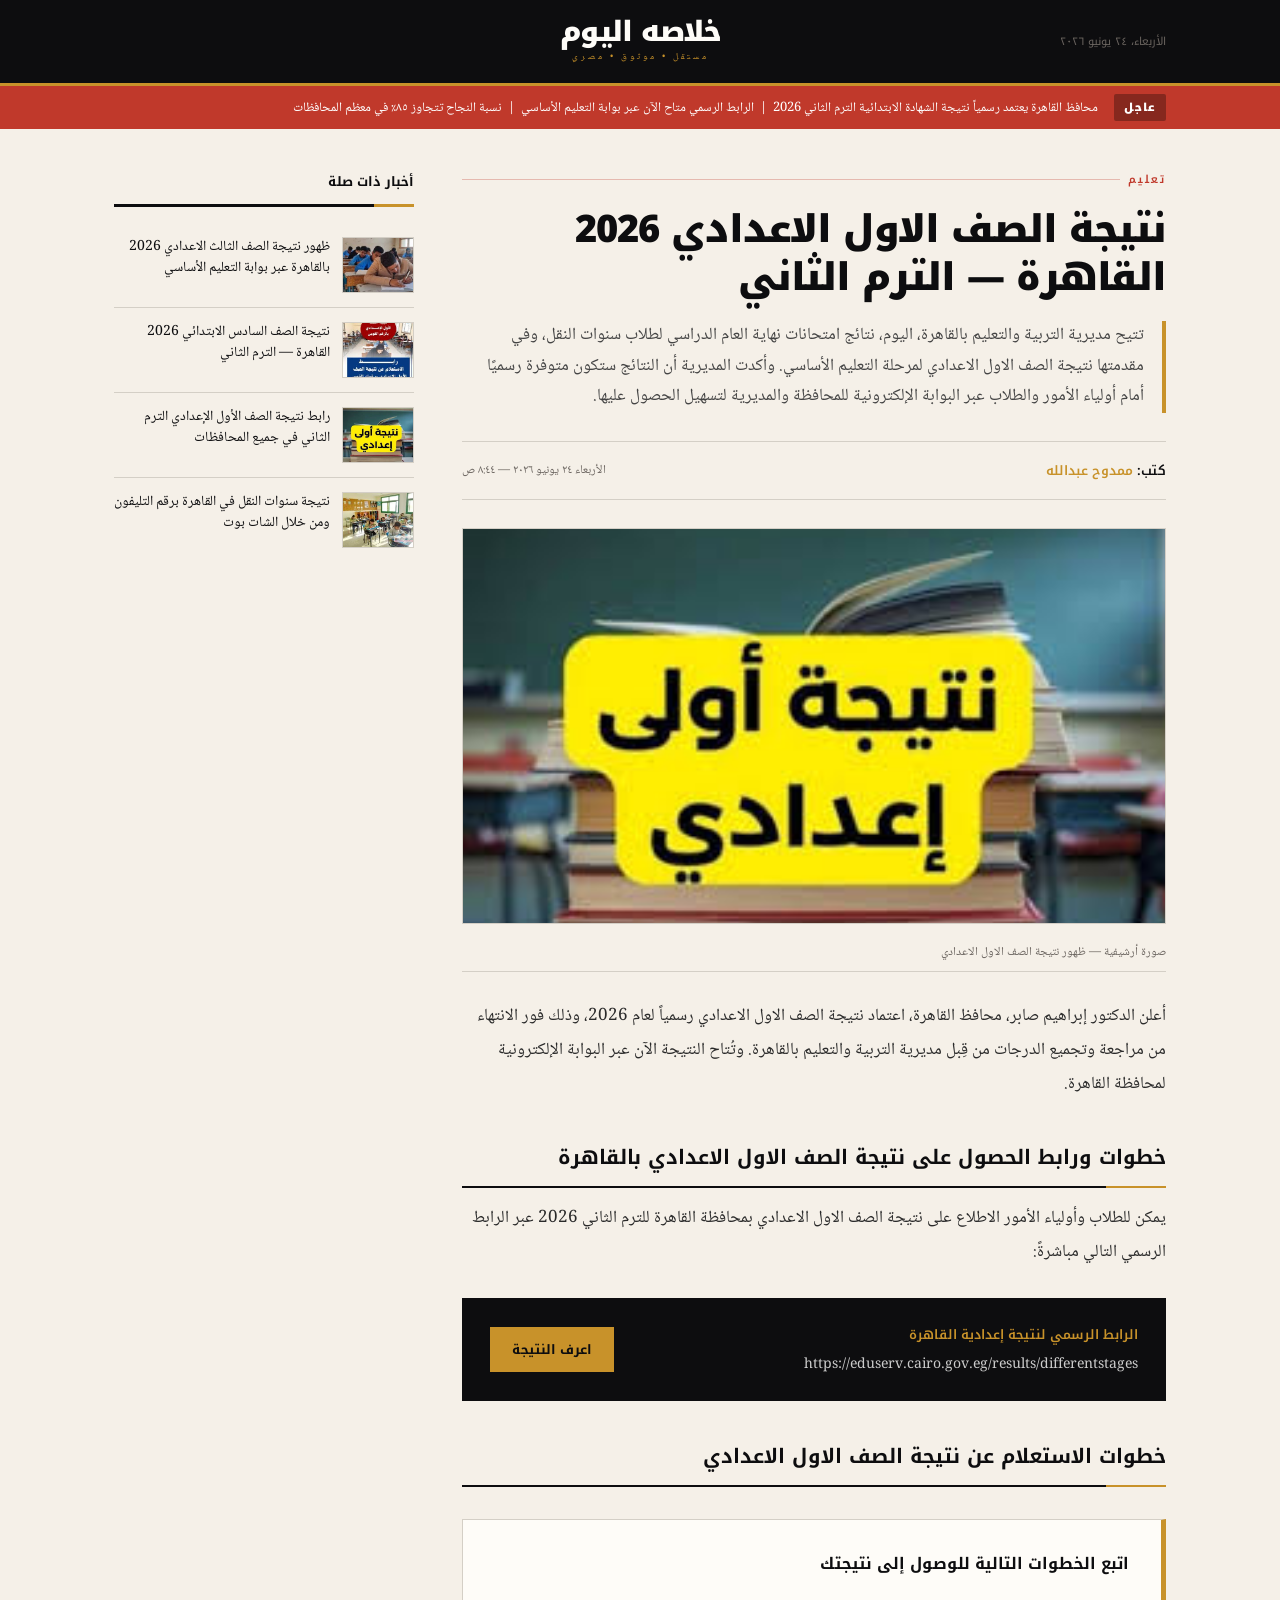
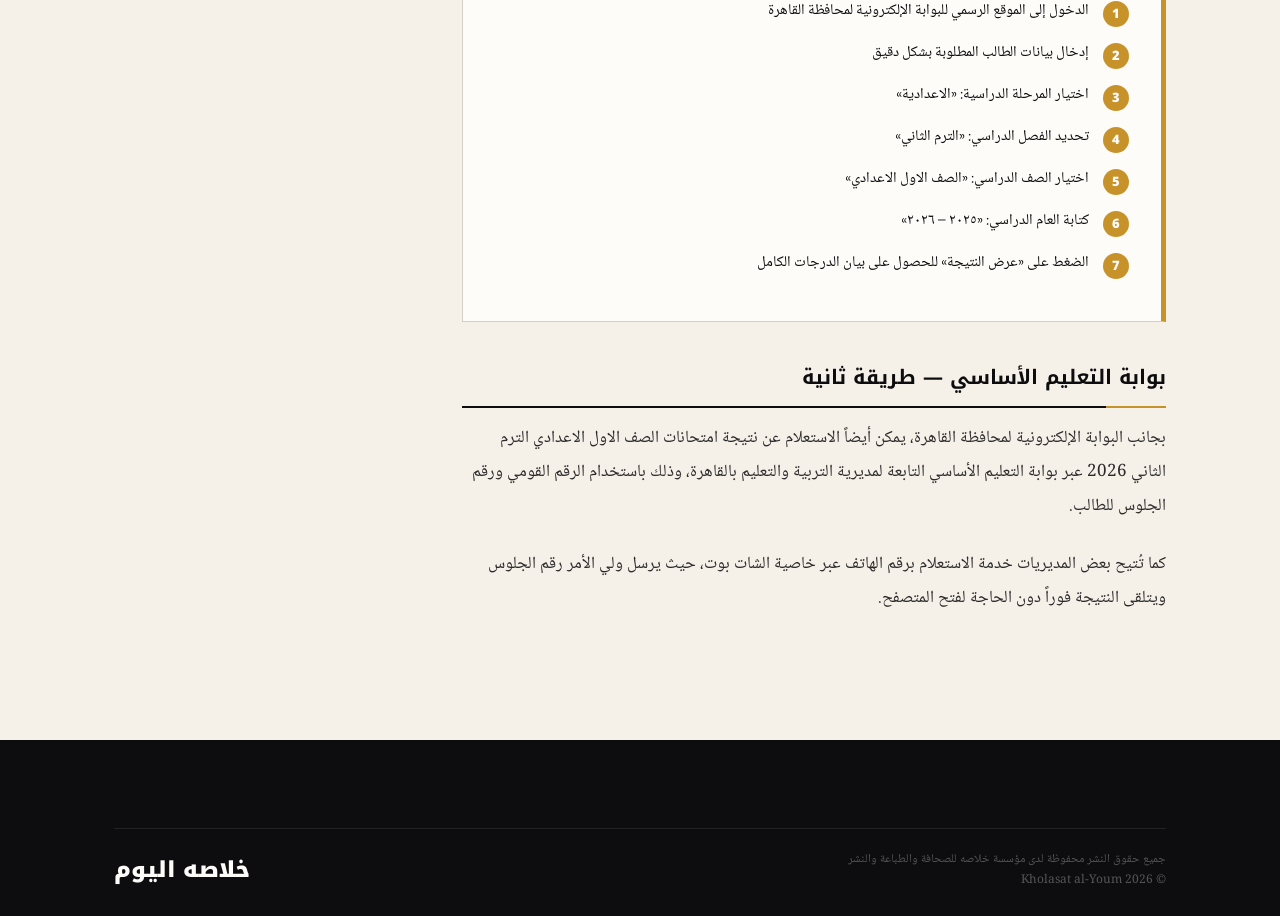
<file: 7th Grade .html>
<!doctype html>
<html lang="ar" dir="rtl">
  <head>
    <script
      async
      src="https://pagead2.googlesyndication.com/pagead/js/adsbygoogle.js?client=ca-pub-8071805834420887"
      crossorigin="anonymous"
    ></script>
    <link rel="stylesheet" href="style.css" />
    <meta charset="UTF-8" />
    <meta name="viewport" content="width=device-width, initial-scale=1.0" />
    <title>نتيجة الصف الاول الاعدادي 2026 القاهرة</title>
    <link rel="preconnect" href="https://fonts.googleapis.com" />
    <link
      href="https://fonts.googleapis.com/css2?family=Noto+Naskh+Arabic:wght@400;500;600;700&family=Noto+Kufi+Arabic:wght@300;400;600;900&display=swap"
      rel="stylesheet"
    />
    <!--
  ══════════════════════════════════════════
  AdSense script — uncomment when going live
  ══════════════════════════════════════════
  <script async src="https://pagead2.googlesyndication.com/pagead/js/adsbygoogle.js?client=ca-pub-XXXXXXXXXX" crossorigin="anonymous"></script>
-->
  </head>
  <body>
    <!-- ═══════════════════════════════════════════
     AD ZONE 1 — LEADERBOARD (above the fold)
     AdSense: 728×90 desktop / 320×50 mobile
     Replace .ad-placeholder div with <ins> tag
════════════════════════════════════════════ -->

    <!-- MASTHEAD -->
    <header class="masthead">
      <div class="masthead-inner">
        <div class="masthead-date">الأربعاء، ٢٤ يونيو ٢٠٢٦</div>
        <div class="masthead-logo">
          <a href="index.html" style="text-decoration: none"
            ><h1>خلاصه اليوم</h1></a
          >
          <div class="tagline">مستقل • موثوق • مصري</div>
        </div>
      </div>
    </header>

    <!-- TICKER -->
    <div class="ticker">
      <div class="ticker-inner">
        <span class="ticker-label">عاجل</span>
        <span class="ticker-text"
          >محافظ القاهرة يعتمد رسمياً نتيجة الشهادة الابتدائية الترم الثاني 2026
          &nbsp;|&nbsp; الرابط الرسمي متاح الآن عبر بوابة التعليم الأساسي
          &nbsp;|&nbsp; نسبة النجاح تتجاوز ٨٥٪ في معظم المحافظات</span
        >
      </div>
    </div>

    <!-- PAGE GRID -->
    <div class="page">
      <!-- ARTICLE -->
      <article class="article">
        <div class="article-section">تعليم</div>

        <h1 class="article-headline">
          نتيجة الصف الاول الاعدادي 2026<br />القاهرة — الترم الثاني
        </h1>

        <p class="article-deck">
          ​تتيح مديرية التربية والتعليم بالقاهرة، اليوم، نتائج امتحانات نهاية
          العام الدراسي لطلاب سنوات النقل، وفي مقدمتها نتيجة الصف الاول الاعدادي
          لمرحلة التعليم الأساسي. وأكدت المديرية أن النتائج ستكون متوفرة رسميًا
          أمام أولياء الأمور والطلاب عبر البوابة الإلكترونية للمحافظة والمديرية
          لتسهيل الحصول عليها.
        </p>

        <div class="article-meta">
          <div class="author">كتب: <span>ممدوح عبدالله</span></div>
          <div class="date">الأربعاء ٢٤ يونيو ٢٠٢٦ — ٨:٤٤ ص</div>
        </div>

        <img
          class="hero-img"
          src="download (2).jfif"
          alt="نتيجة الصف الاول الاعدادي في القاهرة"
          onerror="
            this.style.background = '#c8c3ba';
            this.removeAttribute('src');
          "
        />
        <p class="img-caption">صورة أرشيفية — ظهور نتيجة الصف الاول الاعدادي</p>

        <p class="body-text">
          أعلن الدكتور إبراهيم صابر، محافظ القاهرة، اعتماد نتيجة الصف الاول
          الاعدادي رسمياً لعام 2026، وذلك فور الانتهاء من مراجعة وتجميع الدرجات
          من قِبل مديرية التربية والتعليم بالقاهرة. وتُتاح النتيجة الآن عبر
          البوابة الإلكترونية لمحافظة القاهرة.
        </p>

        <h2 class="body-h2">
          ​خطوات ورابط الحصول على نتيجة الصف الاول الاعدادي بالقاهرة
        </h2>

        <p class="body-text">
          يمكن للطلاب وأولياء الأمور الاطلاع على نتيجة الصف الاول الاعدادي
          بمحافظة القاهرة للترم الثاني 2026 عبر الرابط الرسمي التالي مباشرةً:
        </p>

        <div class="link-box">
          <div>
            <div class="link-label">الرابط الرسمي لنتيجة إعدادية القاهرة</div>
            <div class="link-url">
              https://eduserv.cairo.gov.eg/results/differentstages
            </div>
          </div>
          <a
            class="link-btn"
            href="https://eduserv.cairo.gov.eg/results/differentstages"
            target="_blank"
            >اعرف النتيجة</a
          >
        </div>

        <!-- ═══════════════════════════════════════════
         AD ZONE 2 — IN-ARTICLE (mid content)
         AdSense: Responsive / auto
    ════════════════════════════════════════════ -->

        <h2 class="body-h2">خطوات الاستعلام عن نتيجة الصف الاول الاعدادي</h2>

        <div class="steps-box">
          <h3>اتبع الخطوات التالية للوصول إلى نتيجتك</h3>
          <ol>
            <li>
              الدخول إلى الموقع الرسمي للبوابة الإلكترونية لمحافظة القاهرة
            </li>
            <li>إدخال بيانات الطالب المطلوبة بشكل دقيق</li>
            <li>اختيار المرحلة الدراسية: «الاعدادية»</li>
            <li>تحديد الفصل الدراسي: «الترم الثاني»</li>
            <li>اختيار الصف الدراسي: «الصف الاول الاعدادي»</li>
            <li>كتابة العام الدراسي: «٢٠٢٥ – ٢٠٢٦»</li>
            <li>الضغط على «عرض النتيجة» للحصول على بيان الدرجات الكامل</li>
          </ol>
        </div>

        <h2 class="body-h2">بوابة التعليم الأساسي — طريقة ثانية</h2>

        <p class="body-text">
          بجانب البوابة الإلكترونية لمحافظة القاهرة، يمكن أيضاً الاستعلام عن
          نتيجة امتحانات الصف الاول الاعدادي الترم الثاني 2026 عبر بوابة التعليم
          الأساسي التابعة لمديرية التربية والتعليم بالقاهرة، وذلك باستخدام الرقم
          القومي ورقم الجلوس للطالب.
        </p>

        <p class="body-text">
          كما تُتيح بعض المديريات خدمة الاستعلام برقم الهاتف عبر خاصية الشات
          بوت، حيث يرسل ولي الأمر رقم الجلوس ويتلقى النتيجة فوراً دون الحاجة
          لفتح المتصفح.
        </p>

        <!-- ═══════════════════════════════════════════
         AD ZONE 3 — BELOW ARTICLE  970×90 / 320×50
    ════════════════════════════════════════════ -->
      </article>

      <!-- SIDEBAR -->
      <aside class="sidebar">
        <!-- ═══════════════════════════════════════════
         AD ZONE 4 — SIDEBAR  300×250
    ════════════════════════════════════════════ -->

        <div class="sidebar-block">
          <h3 class="sidebar-title">أخبار ذات صلة</h3>

          <a class="related-item" href="9th grade.html">
            <img
              class="thumb"
              src="download (1).jfif"
              alt=""
              onerror="
                this.style.background = '#c8c3ba';
                this.removeAttribute('src');
              "
            />
            <span class="title"
              >ظهور نتيجة الصف الثالث الاعدادي 2026 بالقاهرة عبر بوابة التعليم
              الأساسي</span
            >
          </a>

          <a class="related-item" href="6th Grade.html">
            <img
              class="thumb"
              src="download (3).jfif"
              alt=""
              onerror="
                this.style.background = '#c8c3ba';
                this.removeAttribute('src');
              "
            />
            <span class="title"
              >نتيجة الصف السادس الابتدائي 2026 القاهرة — الترم الثاني
            </span>
          </a>

          <a class="related-item" href="#">
            <img
              class="thumb"
              src="download (2).jfif"
              alt=""
              onerror="
                this.style.background = '#c8c3ba';
                this.removeAttribute('src');
              "
            />
            <span class="title"
              >رابط نتيجة الصف الأول الإعدادي الترم الثاني في جميع
              المحافظات</span
            >
          </a>

          <a class="related-item" href="different stages.html">
            <img
              class="thumb"
              src="download (4).jfif"
              alt=""
              onerror="
                this.style.background = '#c8c3ba';
                this.removeAttribute('src');
              "
            />
            <span class="title"
              >نتيجة سنوات النقل في القاهرة برقم التليفون ومن خلال الشات
              بوت</span
            >
          </a>
        </div>
      </aside>
    </div>

    <!-- FOOTER -->
    <footer>
      <div class="footer-inner">
        <div class="footer-grid">
          <div class="footer-col"></div>
          <div class="footer-col"></div>
          <div class="footer-col"></div>
          <div class="footer-col"></div>
        </div>

        <div class="footer-bottom">
          <p>
            جميع حقوق النشر محفوظة لدى مؤسسة خلاصه للصحافة والطباعة والنشر<br />©
            2026 Kholasat al-Youm
          </p>
          <div class="footer-logo">خلاصه اليوم</div>
        </div>
      </div>
    </footer>

    <!-- ═══════════════════════════════════════════
     AD ZONE 5 — STICKY MOBILE BANNER  320×50
     Visible only on screens ≤ 767px
════════════════════════════════════════════ -->
    <div class="ad-sticky-mobile" id="stickyAd">
      <button
        class="close-sticky"
        onclick="document.getElementById('stickyAd').style.display = 'none'"
        title="إغلاق"
      >
        ✕
      </button>
      <div class="ad-slot">
        <!-- REPLACE WITH:
    <ins class="adsbygoogle"
         style="display:inline-block;width:320px;height:50px"
         data-ad-client="ca-pub-XXXXXXXXXX"
         data-ad-slot="XXXXXXXXXX"></ins>
    <script>(adsbygoogle = window.adsbygoogle || []).push({});</script>
    -->
        <div class="ad-placeholder">
          <span class="ad-size" style="font-size: 10px"
            >320×50 — Sticky Mobile Banner</span
          >
        </div>
      </div>
    </div>
  </body>
</html>
</file>
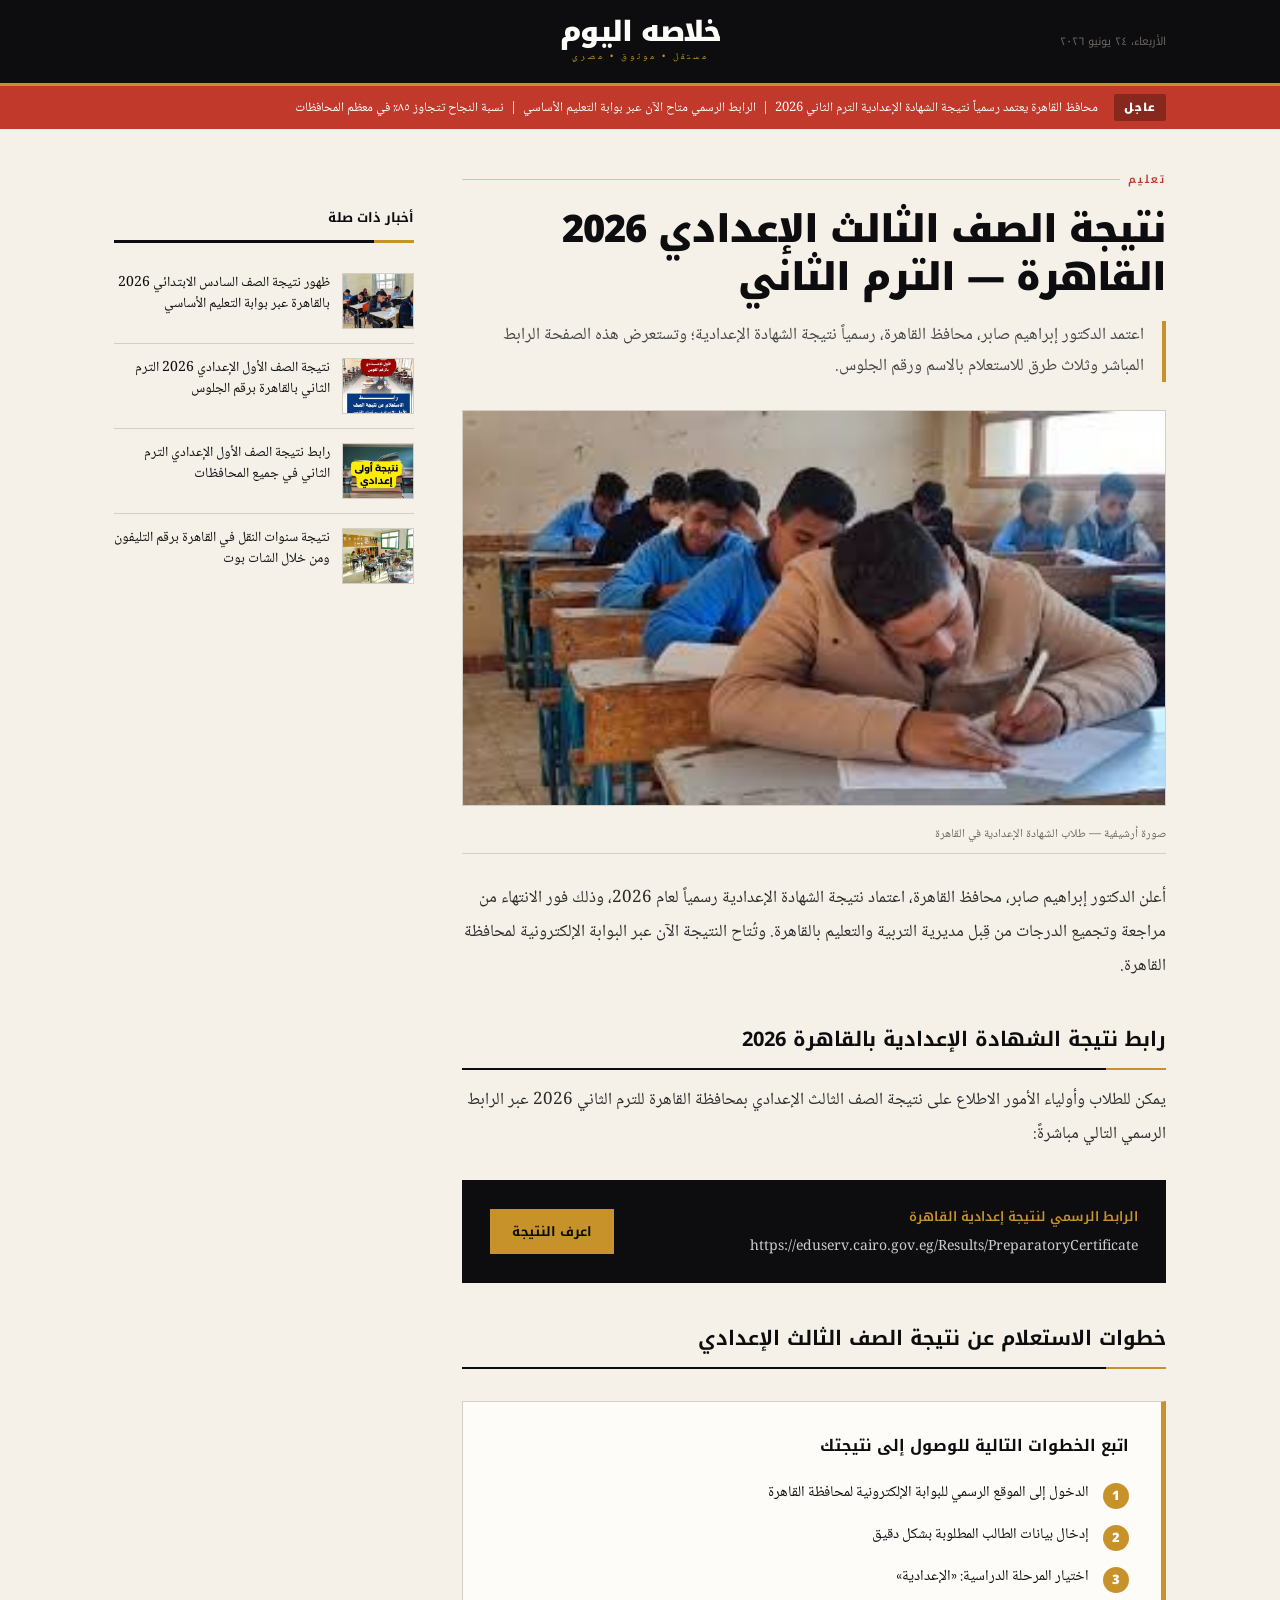
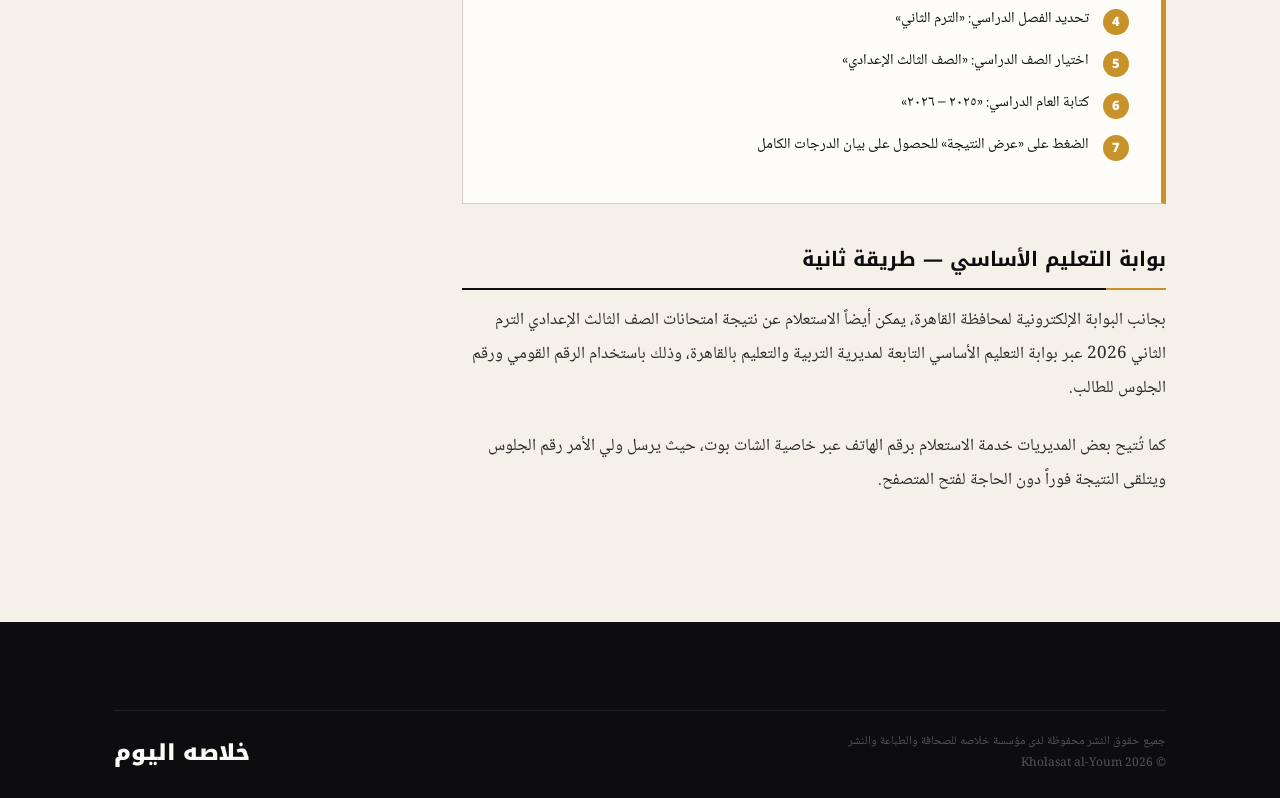
<file: 9th grade.html>
<!doctype html>
<html lang="ar" dir="rtl">
  <head>
    <script
      async
      src="https://pagead2.googlesyndication.com/pagead/js/adsbygoogle.js?client=ca-pub-8071805834420887"
      crossorigin="anonymous"
    ></script>
    <link rel="stylesheet" href="style.css" />
    <meta charset="UTF-8" />
    <meta name="viewport" content="width=device-width, initial-scale=1.0" />
    <title>نتيجة الصف الثالث الإعدادي 2026 القاهرة</title>
    <link rel="preconnect" href="https://fonts.googleapis.com" />
    <link
      href="https://fonts.googleapis.com/css2?family=Noto+Naskh+Arabic:wght@400;500;600;700&family=Noto+Kufi+Arabic:wght@300;400;600;900&display=swap"
      rel="stylesheet"
    />
    <!--
  ══════════════════════════════════════════
  AdSense script — uncomment when going live
  ══════════════════════════════════════════
  <script async src="https://pagead2.googlesyndication.com/pagead/js/adsbygoogle.js?client=ca-pub-XXXXXXXXXX" crossorigin="anonymous"></script>
-->
  </head>
  <body>
    <!-- ═══════════════════════════════════════════
     AD ZONE 1 — LEADERBOARD (above the fold)
     AdSense: 728×90 desktop / 320×50 mobile
     Replace .ad-placeholder div with <ins> tag
════════════════════════════════════════════ -->
    

    <!-- MASTHEAD -->
    <header class="masthead">
      <div class="masthead-inner">
        <div class="masthead-date">الأربعاء، ٢٤ يونيو ٢٠٢٦</div>
        <div class="masthead-logo">
          <a href="index.html" style="text-decoration: none;"><h1>خلاصه اليوم</h1></a>
          <div class="tagline">مستقل • موثوق • مصري</div>
        </div>
      </div>
    </header>

    <!-- SECTION NAV -->

    <!-- TICKER -->
    <div class="ticker">
      <div class="ticker-inner">
        <span class="ticker-label">عاجل</span>
        <span class="ticker-text"
          >محافظ القاهرة يعتمد رسمياً نتيجة الشهادة الإعدادية الترم الثاني 2026
          &nbsp;|&nbsp; الرابط الرسمي متاح الآن عبر بوابة التعليم الأساسي
          &nbsp;|&nbsp; نسبة النجاح تتجاوز ٨٥٪ في معظم المحافظات</span
        >
      </div>
    </div>

    <!-- PAGE GRID -->
    <div class="page">
      <!-- ARTICLE -->
      <article class="article">
        <div class="article-section">تعليم</div>

        <h1 class="article-headline">
          نتيجة الصف الثالث الإعدادي 2026<br />القاهرة — الترم الثاني
        </h1>

        <p class="article-deck">
          اعتمد الدكتور إبراهيم صابر، محافظ القاهرة، رسمياً نتيجة الشهادة
          الإعدادية؛ وتستعرض هذه الصفحة الرابط المباشر وثلاث طرق للاستعلام
          بالاسم ورقم الجلوس.
        </p>

        <img
          class="hero-img"
          src="download (1).jfif"
          alt="نتيجة الصف الثالث الإعدادي في القاهرة"
          onerror="
            this.style.background = '#c8c3ba';
            this.removeAttribute('src');
          "
        />
        <p class="img-caption">
          صورة أرشيفية — طلاب الشهادة الإعدادية في القاهرة
        </p>

        <p class="body-text">
          أعلن الدكتور إبراهيم صابر، محافظ القاهرة، اعتماد نتيجة الشهادة
          الإعدادية رسمياً لعام 2026، وذلك فور الانتهاء من مراجعة وتجميع الدرجات
          من قِبل مديرية التربية والتعليم بالقاهرة. وتُتاح النتيجة الآن عبر
          البوابة الإلكترونية لمحافظة القاهرة.
        </p>

        <h2 class="body-h2">رابط نتيجة الشهادة الإعدادية بالقاهرة 2026</h2>

        <p class="body-text">
          يمكن للطلاب وأولياء الأمور الاطلاع على نتيجة الصف الثالث الإعدادي
          بمحافظة القاهرة للترم الثاني 2026 عبر الرابط الرسمي التالي مباشرةً:
        </p>

        <div class="link-box">
          <div>
            <div class="link-label">الرابط الرسمي لنتيجة إعدادية القاهرة</div>
            <div class="link-url">
              https://eduserv.cairo.gov.eg/Results/PreparatoryCertificate
            </div>
          </div>
          <a
            class="link-btn"
            href="https://eduserv.cairo.gov.eg/Results/PreparatoryCertificate"
            target="_blank"
            >اعرف النتيجة</a
          >
        </div>

        <!-- ═══════════════════════════════════════════
         AD ZONE 2 — IN-ARTICLE (mid content)
         AdSense: Responsive / auto
    ════════════════════════════════════════════ -->

        <h2 class="body-h2">خطوات الاستعلام عن نتيجة الصف الثالث الإعدادي</h2>

        <div class="steps-box">
          <h3>اتبع الخطوات التالية للوصول إلى نتيجتك</h3>
          <ol>
            <li>
              الدخول إلى الموقع الرسمي للبوابة الإلكترونية لمحافظة القاهرة
            </li>
            <li>إدخال بيانات الطالب المطلوبة بشكل دقيق</li>
            <li>اختيار المرحلة الدراسية: «الإعدادية»</li>
            <li>تحديد الفصل الدراسي: «الترم الثاني»</li>
            <li>اختيار الصف الدراسي: «الصف الثالث الإعدادي»</li>
            <li>كتابة العام الدراسي: «٢٠٢٥ – ٢٠٢٦»</li>
            <li>الضغط على «عرض النتيجة» للحصول على بيان الدرجات الكامل</li>
          </ol>
        </div>

        <h2 class="body-h2">بوابة التعليم الأساسي — طريقة ثانية</h2>

        <p class="body-text">
          بجانب البوابة الإلكترونية لمحافظة القاهرة، يمكن أيضاً الاستعلام عن
          نتيجة امتحانات الصف الثالث الإعدادي الترم الثاني 2026 عبر بوابة
          التعليم الأساسي التابعة لمديرية التربية والتعليم بالقاهرة، وذلك
          باستخدام الرقم القومي ورقم الجلوس للطالب.
        </p>

        <p class="body-text">
          كما تُتيح بعض المديريات خدمة الاستعلام برقم الهاتف عبر خاصية الشات
          بوت، حيث يرسل ولي الأمر رقم الجلوس ويتلقى النتيجة فوراً دون الحاجة
          لفتح المتصفح.
        </p>

        <!-- TAGS -->

        <!-- ═══════════════════════════════════════════
         AD ZONE 3 — BELOW ARTICLE  970×90 / 320×50
    ════════════════════════════════════════════ -->
      </article>

      <!-- SIDEBAR -->
      <aside class="sidebar">
        <!-- ═══════════════════════════════════════════
         AD ZONE 4 — SIDEBAR  300×250
    ════════════════════════════════════════════ -->
        <div
          class="sidebar-block"
          style="display: flex; justify-content: center"
        ></div>

        <div class="sidebar-block">
          <h3 class="sidebar-title">أخبار ذات صلة</h3>

          <a class="related-item" href="6th Grade.html">
            <img
              class="thumb"
              src="download.jfif"
              alt=""
              onerror="
                this.style.background = '#c8c3ba';
                this.removeAttribute('src');
              "
            />
            <span class="title"
              >ظهور نتيجة الصف السادس الابتدائي 2026 بالقاهرة عبر بوابة التعليم
              الأساسي</span
            >
          </a>

          <a class="related-item" href="7th Grade .html">
            <img
              class="thumb"
              src="download (3).jfif"
              alt=""
              onerror="
                this.style.background = '#c8c3ba';
                this.removeAttribute('src');
              "
            />
            <span class="title"
              >نتيجة الصف الأول الإعدادي 2026 الترم الثاني بالقاهرة برقم
              الجلوس</span
            >
          </a>

          <a class="related-item" href="7th Grade .html">
            <img
              class="thumb"
              src="download (2).jfif"
              alt=""
              onerror="
                this.style.background = '#c8c3ba';
                this.removeAttribute('src');
              "
            />
            <span class="title"
              >رابط نتيجة الصف الأول الإعدادي الترم الثاني في جميع
              المحافظات</span
            >
          </a>

          <a class="related-item" href="different stages.html">
            <img
              class="thumb"
              src="download (4).jfif"
              alt=""
              onerror="
                this.style.background = '#c8c3ba';
                this.removeAttribute('src');
              "
            />
            <span class="title"
              >نتيجة سنوات النقل في القاهرة برقم التليفون ومن خلال الشات
              بوت</span
            >
          </a>
        </div>
      </div>
    </aside>

    <!-- FOOTER -->
    <footer>
      <div class="footer-inner">
        <div class="footer-grid">
          <div class="footer-col"></div>
          <div class="footer-col"></div>
          <div class="footer-col"></div>
          <div class="footer-col"></div>
        </div>

        <div class="footer-bottom">
          <p>
            جميع حقوق النشر محفوظة لدى مؤسسة خلاصه للصحافة والطباعة والنشر<br />©
            2026 Kholasat al-Youm
          </p>
          <div class="footer-logo">خلاصه اليوم</div>
        </div>
      </div>
    </footer>

    <!-- ═══════════════════════════════════════════
     AD ZONE 5 — STICKY MOBILE BANNER  320×50
     Visible only on screens ≤ 767px
════════════════════════════════════════════ -->
    <div class="ad-sticky-mobile" id="stickyAd">
      <button
        class="close-sticky"
        onclick="document.getElementById('stickyAd').style.display = 'none'"
        title="إغلاق"
      >
        ✕
      </button>
    </div>
  </body>
</html>
</file>
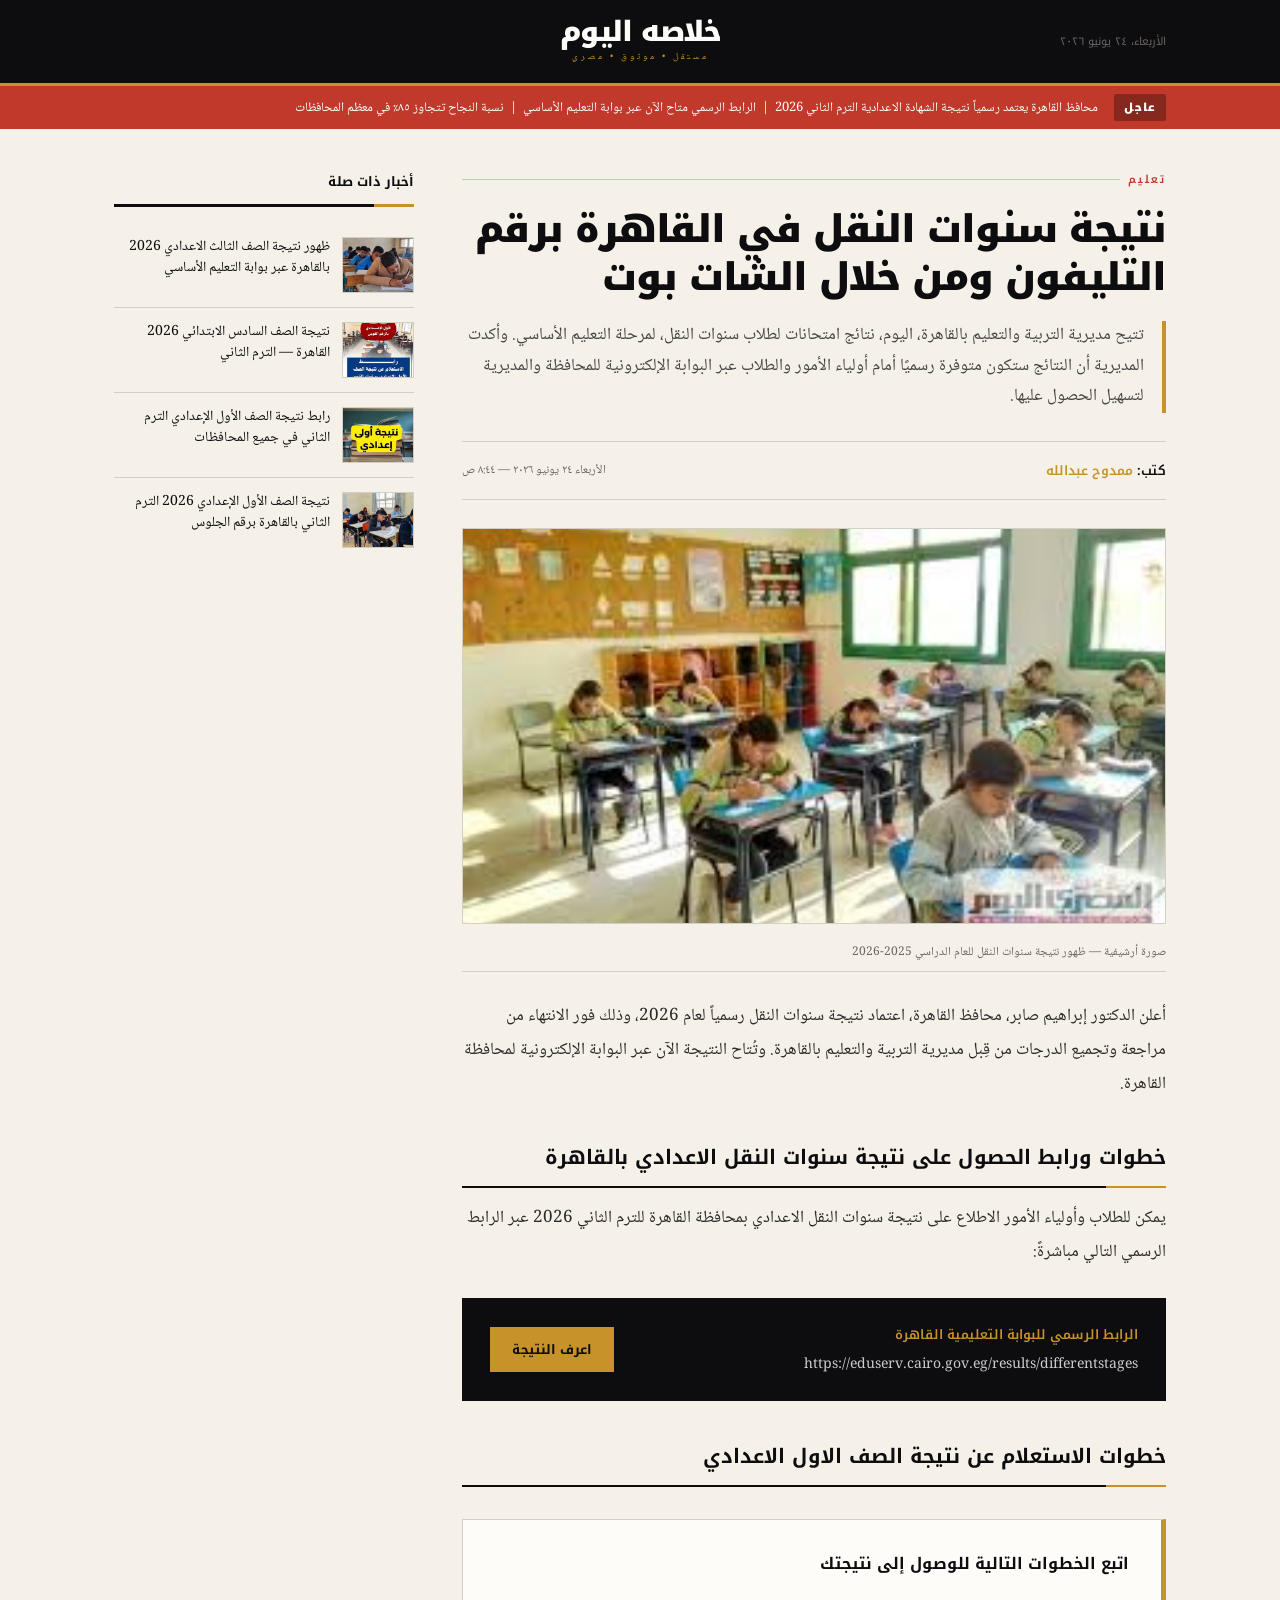
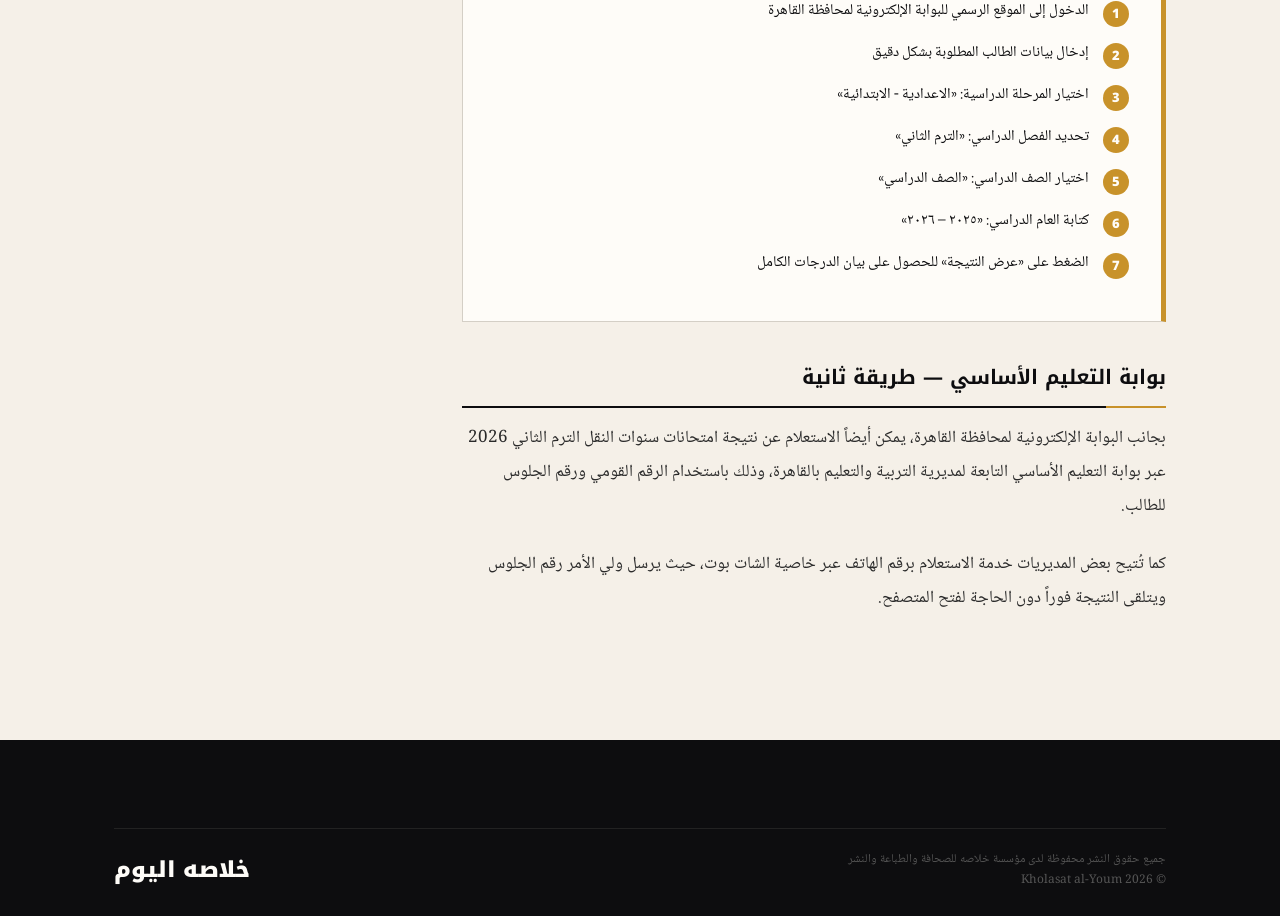
<file: different stages.html>
<!doctype html>
<html lang="ar" dir="rtl">
  <head>
    <script
      async
      src="https://pagead2.googlesyndication.com/pagead/js/adsbygoogle.js?client=ca-pub-8071805834420887"
      crossorigin="anonymous"
    ></script>
    <link rel="stylesheet" href="style.css" />
    <meta charset="UTF-8" />
    <meta name="viewport" content="width=device-width, initial-scale=1.0" />
    <title>نتيجة سنوات النقل في القاهرة برقم التليفون ومن خلال الشات بوت</title>
    <link rel="preconnect" href="https://fonts.googleapis.com" />
    <link
      href="https://fonts.googleapis.com/css2?family=Noto+Naskh+Arabic:wght@400;500;600;700&family=Noto+Kufi+Arabic:wght@300;400;600;900&display=swap"
      rel="stylesheet"
    />
    <!--
  ══════════════════════════════════════════
  AdSense script — uncomment when going live
  ══════════════════════════════════════════
  <script async src="https://pagead2.googlesyndication.com/pagead/js/adsbygoogle.js?client=ca-pub-XXXXXXXXXX" crossorigin="anonymous"></script>
-->
  </head>
  <body>
    <!-- ═══════════════════════════════════════════
     AD ZONE 1 — LEADERBOARD (above the fold)
     AdSense: 728×90 desktop / 320×50 mobile
     Replace .ad-placeholder div with <ins> tag
════════════════════════════════════════════ -->

    <!-- MASTHEAD -->
    <header class="masthead">
      <div class="masthead-inner">
        <div class="masthead-date">الأربعاء، ٢٤ يونيو ٢٠٢٦</div>
        <div class="masthead-logo">
          <a href="index.html" style="text-decoration: none"
            ><h1>خلاصه اليوم</h1></a
          >
          <div class="tagline">مستقل • موثوق • مصري</div>
        </div>
      </div>
    </header>

    <!-- TICKER -->
    <div class="ticker">
      <div class="ticker-inner">
        <span class="ticker-label">عاجل</span>
        <span class="ticker-text"
          >محافظ القاهرة يعتمد رسمياً نتيجة الشهادة الاعدادية الترم الثاني 2026
          &nbsp;|&nbsp; الرابط الرسمي متاح الآن عبر بوابة التعليم الأساسي
          &nbsp;|&nbsp; نسبة النجاح تتجاوز ٨٥٪ في معظم المحافظات</span
        >
      </div>
    </div>

    <!-- PAGE GRID -->
    <div class="page">
      <!-- ARTICLE -->
      <article class="article">
        <div class="article-section">تعليم</div>

        <h1 class="article-headline">
          نتيجة سنوات النقل في القاهرة برقم التليفون ومن خلال الشات بوت
        </h1>

        <p class="article-deck">
          ​تتيح مديرية التربية والتعليم بالقاهرة، اليوم، نتائج امتحانات لطلاب
          سنوات النقل، لمرحلة التعليم الأساسي. وأكدت المديرية أن النتائج ستكون
          متوفرة رسميًا أمام أولياء الأمور والطلاب عبر البوابة الإلكترونية
          للمحافظة والمديرية لتسهيل الحصول عليها.
        </p>

        <div class="article-meta">
          <div class="author">كتب: <span>ممدوح عبدالله</span></div>
          <div class="date">الأربعاء ٢٤ يونيو ٢٠٢٦ — ٨:٤٤ ص</div>
        </div>

        <img
          class="hero-img"
          src="download (4).jfif"
          alt="نتيجة الصف الاول الاعدادي في القاهرة"
          onerror="
            this.style.background = '#c8c3ba';
            this.removeAttribute('src');
          "
        />
        <p class="img-caption">
          صورة أرشيفية — ظهور نتيجة سنوات النقل للعام الدراسي 2025-2026
        </p>

        <p class="body-text">
          أعلن الدكتور إبراهيم صابر، محافظ القاهرة، اعتماد نتيجة سنوات النقل
          رسمياً لعام 2026، وذلك فور الانتهاء من مراجعة وتجميع الدرجات من قِبل
          مديرية التربية والتعليم بالقاهرة. وتُتاح النتيجة الآن عبر البوابة
          الإلكترونية لمحافظة القاهرة.
        </p>

        <h2 class="body-h2">
          ​خطوات ورابط الحصول على نتيجة سنوات النقل الاعدادي بالقاهرة
        </h2>

        <p class="body-text">
          يمكن للطلاب وأولياء الأمور الاطلاع على نتيجة سنوات النقل الاعدادي
          بمحافظة القاهرة للترم الثاني 2026 عبر الرابط الرسمي التالي مباشرةً:
        </p>

        <div class="link-box">
          <div>
            <div class="link-label">
              الرابط الرسمي للبوابة التعليمية القاهرة
            </div>
            <div class="link-url">
              https://eduserv.cairo.gov.eg/results/differentstages
            </div>
          </div>
          <a
            class="link-btn"
            href="https://eduserv.cairo.gov.eg/results/differentstages"
            target="_blank"
            >اعرف النتيجة</a
          >
        </div>

        <!-- ═══════════════════════════════════════════
         AD ZONE 2 — IN-ARTICLE (mid content)
         AdSense: Responsive / auto
    ════════════════════════════════════════════ -->

        <h2 class="body-h2">خطوات الاستعلام عن نتيجة الصف الاول الاعدادي</h2>

        <div class="steps-box">
          <h3>اتبع الخطوات التالية للوصول إلى نتيجتك</h3>
          <ol>
            <li>
              الدخول إلى الموقع الرسمي للبوابة الإلكترونية لمحافظة القاهرة
            </li>
            <li>إدخال بيانات الطالب المطلوبة بشكل دقيق</li>
            <li>اختيار المرحلة الدراسية: «الاعدادية - الابتدائية»</li>
            <li>تحديد الفصل الدراسي: «الترم الثاني»</li>
            <li>اختيار الصف الدراسي: «الصف الدراسي»</li>
            <li>كتابة العام الدراسي: «٢٠٢٥ – ٢٠٢٦»</li>
            <li>الضغط على «عرض النتيجة» للحصول على بيان الدرجات الكامل</li>
          </ol>
        </div>

        <h2 class="body-h2">بوابة التعليم الأساسي — طريقة ثانية</h2>

        <p class="body-text">
          بجانب البوابة الإلكترونية لمحافظة القاهرة، يمكن أيضاً الاستعلام عن
          نتيجة امتحانات سنوات النقل الترم الثاني 2026 عبر بوابة التعليم الأساسي
          التابعة لمديرية التربية والتعليم بالقاهرة، وذلك باستخدام الرقم القومي
          ورقم الجلوس للطالب.
        </p>

        <p class="body-text">
          كما تُتيح بعض المديريات خدمة الاستعلام برقم الهاتف عبر خاصية الشات
          بوت، حيث يرسل ولي الأمر رقم الجلوس ويتلقى النتيجة فوراً دون الحاجة
          لفتح المتصفح.
        </p>

        <!-- ═══════════════════════════════════════════
         AD ZONE 3 — BELOW ARTICLE  970×90 / 320×50
    ════════════════════════════════════════════ -->
      </article>

      <!-- SIDEBAR -->
      <aside class="sidebar">
        <!-- ═══════════════════════════════════════════
         AD ZONE 4 — SIDEBAR  300×250
    ════════════════════════════════════════════ -->

        <div class="sidebar-block">
          <h3 class="sidebar-title">أخبار ذات صلة</h3>

          <a class="related-item" href="9th grade.html">
            <img
              class="thumb"
              src="download (1).jfif"
              alt=""
              onerror="
                this.style.background = '#c8c3ba';
                this.removeAttribute('src');
              "
            />
            <span class="title"
              >ظهور نتيجة الصف الثالث الاعدادي 2026 بالقاهرة عبر بوابة التعليم
              الأساسي</span
            >
          </a>

          <a class="related-item" href="6th Grade.html">
            <img
              class="thumb"
              src="download (3).jfif"
              alt=""
              onerror="
                this.style.background = '#c8c3ba';
                this.removeAttribute('src');
              "
            />
            <span class="title"
              >نتيجة الصف السادس الابتدائي 2026 القاهرة — الترم الثاني
            </span>
          </a>

          <a class="related-item" href="#">
            <img
              class="thumb"
              src="download (2).jfif"
              alt=""
              onerror="
                this.style.background = '#c8c3ba';
                this.removeAttribute('src');
              "
            />
            <span class="title"
              >رابط نتيجة الصف الأول الإعدادي الترم الثاني في جميع
              المحافظات</span
            >
          </a>

          <a class="related-item" href="7th Grade .html">
            <img
              class="thumb"
              src="download.jfif"
              alt=""
              onerror="
                this.style.background = '#c8c3ba';
                this.removeAttribute('src');
              "
            />
            <span class="title"
              >نتيجة الصف الأول الإعدادي 2026 الترم الثاني بالقاهرة برقم
              الجلوس</span
            >
          </a>
        </div>
      </aside>
    </div>

    <!-- FOOTER -->
    <footer>
      <div class="footer-inner">
        <div class="footer-grid">
          <div class="footer-col"></div>
          <div class="footer-col"></div>
          <div class="footer-col"></div>
          <div class="footer-col"></div>
        </div>

        <div class="footer-bottom">
          <p>
            جميع حقوق النشر محفوظة لدى مؤسسة خلاصه للصحافة والطباعة والنشر<br />©
            2026 Kholasat al-Youm
          </p>
          <div class="footer-logo">خلاصه اليوم</div>
        </div>
      </div>
    </footer>

    <!-- ═══════════════════════════════════════════
     AD ZONE 5 — STICKY MOBILE BANNER  320×50
     Visible only on screens ≤ 767px
════════════════════════════════════════════ -->
    <div class="ad-sticky-mobile" id="stickyAd">
      <button
        class="close-sticky"
        onclick="document.getElementById('stickyAd').style.display = 'none'"
        title="إغلاق"
      >
        ✕
      </button>
      <div class="ad-slot">
        <!-- REPLACE WITH:
    <ins class="adsbygoogle"
         style="display:inline-block;width:320px;height:50px"
         data-ad-client="ca-pub-XXXXXXXXXX"
         data-ad-slot="XXXXXXXXXX"></ins>
    <script>(adsbygoogle = window.adsbygoogle || []).push({});</script>
    -->
        <div class="ad-placeholder">
          <span class="ad-size" style="font-size: 10px"
            >320×50 — Sticky Mobile Banner</span
          >
        </div>
      </div>
    </div>
  </body>
</html>
</file>
<file: style.css>
:root {
    --ink: #0d0d0f;
    --paper: #f5f0e8;
    --gold: #c8922a;
    --gold-light: #e8b84b;
    --red: #c0392b;
    --muted: #6b6560;
    --border: #d4cfc6;
    --white: #fefcf8;
    --ad-bg: #edeae3;
    --ad-border: #ccc9c0;
  }

  * { margin: 0; padding: 0; box-sizing: border-box; }

  body {
    font-family: 'Noto Naskh Arabic', serif;
    background: var(--paper);
    color: var(--ink);
    overflow-x: hidden;
  }

  /* ═══════════════════════════════════
     AD SLOT — shared base styles
  ═══════════════════════════════════ */
  .ad-slot {
    position: relative;
    background: var(--ad-bg);
    border: 1px dashed var(--ad-border);
    display: flex;
    flex-direction: column;
    align-items: center;
    justify-content: center;
    gap: 6px;
    overflow: hidden;
  }

  /* label badge */
  .ad-slot::before {
    content: 'إعلان';
    position: absolute;
    top: 6px;
    right: 8px;
    font-family: 'Noto Kufi Arabic', sans-serif;
    font-size: 9px;
    color: #999;
    letter-spacing: 1px;
    text-transform: uppercase;
  }

  /* placeholder content (remove when real ads run) */
  .ad-slot .ad-placeholder {
    display: flex;
    flex-direction: column;
    align-items: center;
    gap: 6px;
    pointer-events: none;
  }



  .ad-slot .ad-placeholder .ad-icon {
    font-size: 28px;
    opacity: 0.25;
  }

  .ad-slot .ad-placeholder .ad-size {
    font-family: 'Noto Kufi Arabic', sans-serif;
    font-size: 11px;
    color: #aaa;
  }
  /* ── 1. LEADERBOARD  728×90 → collapses to 320×50 on mobile ── */
  .ad-leaderboard {
    width: 100%;
    max-width: 728px;
    height: 90px;
    margin: 0 auto;
  }

  @media (max-width: 767px) {
    .ad-leaderboard {
      max-width: 320px;
      height: 50px;
    }
  }

  /* wrapper centers the leaderboard */
  .ad-leaderboard-wrap {
    background: var(--white);
    border-bottom: 1px solid var(--border);
    padding: 10px 0;
    display: flex;
    justify-content: center;
  }
  .ad-slot .ad-placeholder1 {
    display: flex;
    flex-direction: column;
    align-items: center;
    gap: 6px;
    pointer-events: none;
  }
  /* ── 2. SIDEBAR  300×250  ── */
  .ad-sidebar {
    width: 300px;
    height: 250px;
  }

  @media (max-width: 1100px) {
    .ad-sidebar {
      width: 100%;
      max-width: 300px;
    }
  }

  /* ── 3. IN-ARTICLE  responsive / auto ── */
  .ad-in-article {
    width: 100%;
    height: 280px;
    max-width: 640px;
    margin: 0 auto;
  }

  @media (max-width: 480px) {
    .ad-in-article { height: 200px; }
  }

  .ad-in-article-wrap {
    margin: 32px 0;
    display: flex;
    justify-content: center;
  }

  /* ── 4. BELOW-ARTICLE  970×90 → 320×50 ── */
  .ad-below-article {
    width: 100%;
    max-width: 970px;
    height: 90px;
    margin: 0 auto;
  }

  @media (max-width: 767px) {
    .ad-below-article {
      max-width: 320px;
      height: 50px;
    }
  }

  .ad-below-article-wrap {
    margin: 40px 0 0;
    padding: 16px 0;
    border-top: 1px solid var(--border);
    border-bottom: 1px solid var(--border);
    display: flex;
    justify-content: center;
  }

  /* ── 5. STICKY MOBILE BANNER  320×50 ── */
  .ad-sticky-mobile {
    display: none;
    position: fixed;
    bottom: 0;
    left: 0;
    right: 0;
    z-index: 999;
    background: var(--white);
    border-top: 2px solid var(--gold);
    padding: 4px 0;
    justify-content: center;
    box-shadow: 0 -4px 12px rgba(0,0,0,0.1);
  }

  .ad-sticky-mobile .ad-slot {
    width: 320px;
    height: 50px;
    border: none;
  }

  .ad-sticky-mobile .close-sticky {
    position: absolute;
    top: 4px;
    left: 8px;
    font-size: 16px;
    color: var(--muted);
    cursor: pointer;
    background: none;
    border: none;
    line-height: 1;
    padding: 2px 6px;
  }

  @media (max-width: 767px) {
    .ad-sticky-mobile { display: flex; }
    body { padding-bottom: 60px; } /* prevent content hiding behind sticky */
  }

  /* ══════════════════════════════════════
     SITE CHROME
  ══════════════════════════════════════ */

  /* MASTHEAD */
  .masthead {
    background: var(--ink);
    border-bottom: 3px solid var(--gold);
  }

  .masthead-inner {
    max-width: 1100px;
    margin: 0 auto;
    display: grid;
    grid-template-columns: 1fr auto 1fr;
    align-items: center;
    padding: 18px 24px;
  }

  .masthead-date {
    font-family: 'Noto Kufi Arabic', sans-serif;
    font-size: 11px;
    color: var(--muted);
  }

  .masthead-logo { text-align: center; }

  .masthead-logo h1 {
    font-family: 'Noto Kufi Arabic', sans-serif;
    font-weight: 900;
    font-size: 28px;
    color: var(--white);
    letter-spacing: -1px;
    line-height: 1;
  }

  .masthead-logo .tagline {
    font-size: 9px;
    color: var(--gold);
    letter-spacing: 3px;
    margin-top: 3px;
  }

  .masthead-nav {
    display: flex;
    gap: 16px;
    justify-content: flex-end;
    align-items: center;
  }

  .masthead-nav a {
    color: #999;
    text-decoration: none;
    font-family: 'Noto Kufi Arabic', sans-serif;
    font-size: 12px;
    transition: color .2s;
  }
  .masthead-nav a:hover { color: var(--gold); }

  /* SECTION NAV */
  .section-nav {
    background: var(--white);
    border-bottom: 1px solid var(--border);
    overflow-x: auto;
    scrollbar-width: none;
  }
  .section-nav::-webkit-scrollbar { display: none; }

  .section-nav ul {
    list-style: none;
    display: flex;
    max-width: 1100px;
    margin: 0 auto;
    padding: 0 24px;
  }

  .section-nav ul li a {
    display: block;
    padding: 14px 16px;
    font-family: 'Noto Kufi Arabic', sans-serif;
    font-size: 13px;
    font-weight: 600;
    color: var(--ink);
    text-decoration: none;
    border-bottom: 3px solid transparent;
    white-space: nowrap;
    transition: all .2s;
  }

  .section-nav ul li a:hover,
  .section-nav ul li a.active {
    color: var(--gold);
    border-bottom-color: var(--gold);
  }

  /* BREAKING TICKER */
  .ticker {
    background: var(--red);
    padding: 8px 0;
    overflow: hidden;
  }

  .ticker-inner {
    max-width: 1100px;
    margin: 0 auto;
    padding: 0 24px;
    display: flex;
    align-items: center;
    gap: 16px;
  }

  .ticker-label {
    font-family: 'Noto Kufi Arabic', sans-serif;
    font-size: 11px;
    font-weight: 900;
    color: #fff;
    background: rgba(0,0,0,0.3);
    padding: 3px 10px;
    border-radius: 2px;
    white-space: nowrap;
    letter-spacing: 1px;
  }

  .ticker-text {
    font-size: 13px;
    color: #fff;
    white-space: nowrap;
    animation: ticker 28s linear infinite;
  }

  @keyframes ticker {
    0%   { transform: translateX(-100%); }
    100% { transform: translateX(100vw); }
  }

  /* PAGE GRID */
  .page {
    max-width: 1100px;
    margin: 0 auto;
    padding: 40px 24px;
    display: grid;
    grid-template-columns: 1fr 300px;
    gap: 48px;
  }

  /* ARTICLE */
  .article-section {
    font-family: 'Noto Kufi Arabic', sans-serif;
    font-size: 11px;
    font-weight: 600;
    color: var(--red);
    letter-spacing: 2px;
    display: flex;
    align-items: center;
    gap: 8px;
    margin-bottom: 16px;
  }

  .article-section::after {
    content: '';
    flex: 1;
    height: 1px;
    background: var(--red);
    opacity: 0.3;
  }

  .article-headline {
    font-family: 'Noto Kufi Arabic', sans-serif;
    font-size: 38px;
    font-weight: 900;
    line-height: 1.25;
    color: var(--ink);
    margin-bottom: 20px;
    letter-spacing: -1px;
    animation: fadeUp .6s ease both;
  }

  .article-deck {
    font-size: 17px;
    line-height: 1.8;
    color: #444;
    border-right: 4px solid var(--gold);
    padding-right: 18px;
    margin-bottom: 28px;
    animation: fadeUp .6s .1s ease both;
  }

  @keyframes fadeUp {
    from { opacity: 0; transform: translateY(16px); }
    to   { opacity: 1; transform: translateY(0); }
  }

  .article-meta {
    display: flex;
    align-items: center;
    gap: 20px;
    padding: 16px 0;
    border-top: 1px solid var(--border);
    border-bottom: 1px solid var(--border);
    margin-bottom: 28px;
    flex-wrap: wrap;
  }

  .article-meta .author {
    font-family: 'Noto Kufi Arabic', sans-serif;
    font-size: 13px;
    font-weight: 600;
  }

  .article-meta .author span { color: var(--gold); }

  .article-meta .date {
    font-size: 12px;
    color: var(--muted);
    margin-right: auto;
  }

  .share-btns { display: flex; gap: 8px; }

  .share-btn {
    width: 32px;
    height: 32px;
    border-radius: 50%;
    border: 1px solid var(--border);
    display: flex;
    align-items: center;
    justify-content: center;
    cursor: pointer;
    font-size: 13px;
    color: var(--muted);
    transition: all .2s;
    text-decoration: none;
  }

  .share-btn:hover {
    background: var(--gold);
    color: white;
    border-color: var(--gold);
  }

  .hero-img {
    width: 100%;
    aspect-ratio: 16/9;
    object-fit: cover;
    border: 1px solid var(--border);
    margin-bottom: 10px;
    display: block;
  }

  .img-caption {
    font-size: 12px;
    color: var(--muted);
    padding: 8px 0;
    border-bottom: 1px solid var(--border);
    margin-bottom: 28px;
  }

  .body-text {
    font-size: 17px;
    line-height: 2;
    color: #2a2a2a;
    margin-bottom: 24px;
  }

  .body-text a {
    color: var(--gold);
    text-decoration: none;
    border-bottom: 1px solid rgba(200,146,42,0.3);
  }

  .body-h2 {
    font-family: 'Noto Kufi Arabic', sans-serif;
    font-size: 20px;
    font-weight: 700;
    color: var(--ink);
    margin: 36px 0 14px;
    padding-bottom: 10px;
    border-bottom: 2px solid var(--ink);
    position: relative;
  }

  .body-h2::after {
    content: '';
    position: absolute;
    bottom: -2px;
    right: 0;
    width: 60px;
    height: 2px;
    background: var(--gold);
  }

  .steps-box {
    background: var(--white);
    border: 1px solid var(--border);
    border-right: 5px solid var(--gold);
    padding: 28px 32px;
    margin: 32px 0;
  }

  .steps-box h3 {
    font-family: 'Noto Kufi Arabic', sans-serif;
    font-size: 16px;
    font-weight: 700;
    margin-bottom: 20px;
  }

  .steps-box ol { list-style: none; counter-reset: steps; }

  .steps-box ol li {
    counter-increment: steps;
    display: flex;
    align-items: flex-start;
    gap: 14px;
    margin-bottom: 14px;
    font-size: 15px;
    line-height: 1.7;
  }

  .steps-box ol li::before {
    content: counter(steps);
    font-family: 'Noto Kufi Arabic', sans-serif;
    font-weight: 900;
    font-size: 13px;
    color: var(--white);
    background: var(--gold);
    width: 26px;
    height: 26px;
    border-radius: 50%;
    display: flex;
    align-items: center;
    justify-content: center;
    flex-shrink: 0;
    margin-top: 2px;
  }

  .link-box {
    background: var(--ink);
    color: var(--white);
    padding: 24px 28px;
    margin: 28px 0;
    display: flex;
    align-items: center;
    justify-content: space-between;
    gap: 16px;
    flex-wrap: wrap;
  }

  .link-box .link-label {
    font-family: 'Noto Kufi Arabic', sans-serif;
    font-size: 13px;
    font-weight: 600;
    color: var(--gold);
    margin-bottom: 6px;
  }

  .link-box .link-url { font-size: 14px; color: #ccc; word-break: break-all; }

  .link-box .link-btn {
    background: var(--gold);
    color: var(--ink);
    padding: 10px 22px;
    font-family: 'Noto Kufi Arabic', sans-serif;
    font-size: 13px;
    font-weight: 700;
    text-decoration: none;
    white-space: nowrap;
    transition: background .2s;
    display: inline-block;
  }
  .link-box .link-btn:hover { background: var(--gold-light); }

  .tags {
    display: flex;
    flex-wrap: wrap;
    gap: 8px;
    margin-top: 36px;
    padding-top: 24px;
    border-top: 1px solid var(--border);
  }

  .tag {
    padding: 5px 14px;
    border: 1px solid var(--border);
    font-size: 12px;
    font-family: 'Noto Kufi Arabic', sans-serif;
    color: var(--muted);
    text-decoration: none;
    transition: all .2s;
  }
  .tag:hover { background: var(--gold); color: white; border-color: var(--gold); }

  /* SIDEBAR */
  .sidebar-block { margin-bottom: 36px; }

  .sidebar-title {
    font-family: 'Noto Kufi Arabic', sans-serif;
    font-size: 13px;
    font-weight: 700;
    padding-bottom: 10px;
    border-bottom: 3px solid var(--ink);
    margin-bottom: 16px;
    position: relative;
  }

  .sidebar-title::after {
    content: '';
    position: absolute;
    bottom: -3px;
    right: 0;
    width: 40px;
    height: 3px;
    background: var(--gold);
  }

  .related-item {
    display: flex;
    gap: 12px;
    padding: 14px 0;
    border-bottom: 1px solid var(--border);
    text-decoration: none;
    color: inherit;
  }
  .related-item:last-child { border-bottom: none; }

  .related-item .thumb {
    width: 72px;
    height: 56px;
    object-fit: cover;
    flex-shrink: 0;
    background: #ddd;
    border: 1px solid var(--border);
  }

  .related-item .title { font-size: 14px; line-height: 1.5; color: var(--ink); transition: color .2s; }
  .related-item:hover .title { color: var(--gold); }

  /* FOOTER */
  footer {
    background: var(--ink);
    color: #999;
    padding: 48px 0 24px;
    margin-top: 60px;
  }

  .footer-inner { max-width: 1100px; margin: 0 auto; padding: 0 24px; }

  .footer-grid {
    display: grid;
    grid-template-columns: 1fr 1fr 1fr 1fr;
    gap: 32px;
    margin-bottom: 40px;
  }

  .footer-col h4 {
    font-family: 'Noto Kufi Arabic', sans-serif;
    font-size: 13px;
    font-weight: 700;
    color: var(--white);
    margin-bottom: 14px;
    padding-bottom: 10px;
    border-bottom: 1px solid #333;
  }

  .footer-col ul { list-style: none; }
  .footer-col ul li { margin-bottom: 8px; }
  .footer-col ul li a { font-size: 13px; color: #888; text-decoration: none; transition: color .2s; }
  .footer-col ul li a:hover { color: var(--gold); }

  .footer-bottom {
    border-top: 1px solid #222;
    padding-top: 20px;
    display: flex;
    justify-content: space-between;
    align-items: center;
  }

  .footer-bottom p { font-size: 12px; color: #555; line-height: 1.8; }
  .footer-logo { font-family: 'Noto Kufi Arabic', sans-serif; font-size: 22px; font-weight: 900; color: var(--white); }

  /* ── RESPONSIVE ── */
  @media (max-width: 768px) {
    .page { grid-template-columns: 1fr; gap: 32px; }
    .masthead-inner { grid-template-columns: 1fr; text-align: center; gap: 8px; }
    .masthead-nav { justify-content: center; }
    .masthead-date { display: none; }
    .article-headline { font-size: 26px; }
    .footer-grid { grid-template-columns: 1fr 1fr; }
    .ad-sidebar { width: 100%; max-width: 100%; }
    .steps-box { padding: 20px; }
    .link-box { flex-direction: column; align-items: flex-start; }
  }

  @media (max-width: 480px) {
    .article-meta { gap: 10px; }
    .article-meta .date { width: 100%; margin-right: 0; }
    .footer-grid { grid-template-columns: 1fr; }
  }
</file>
